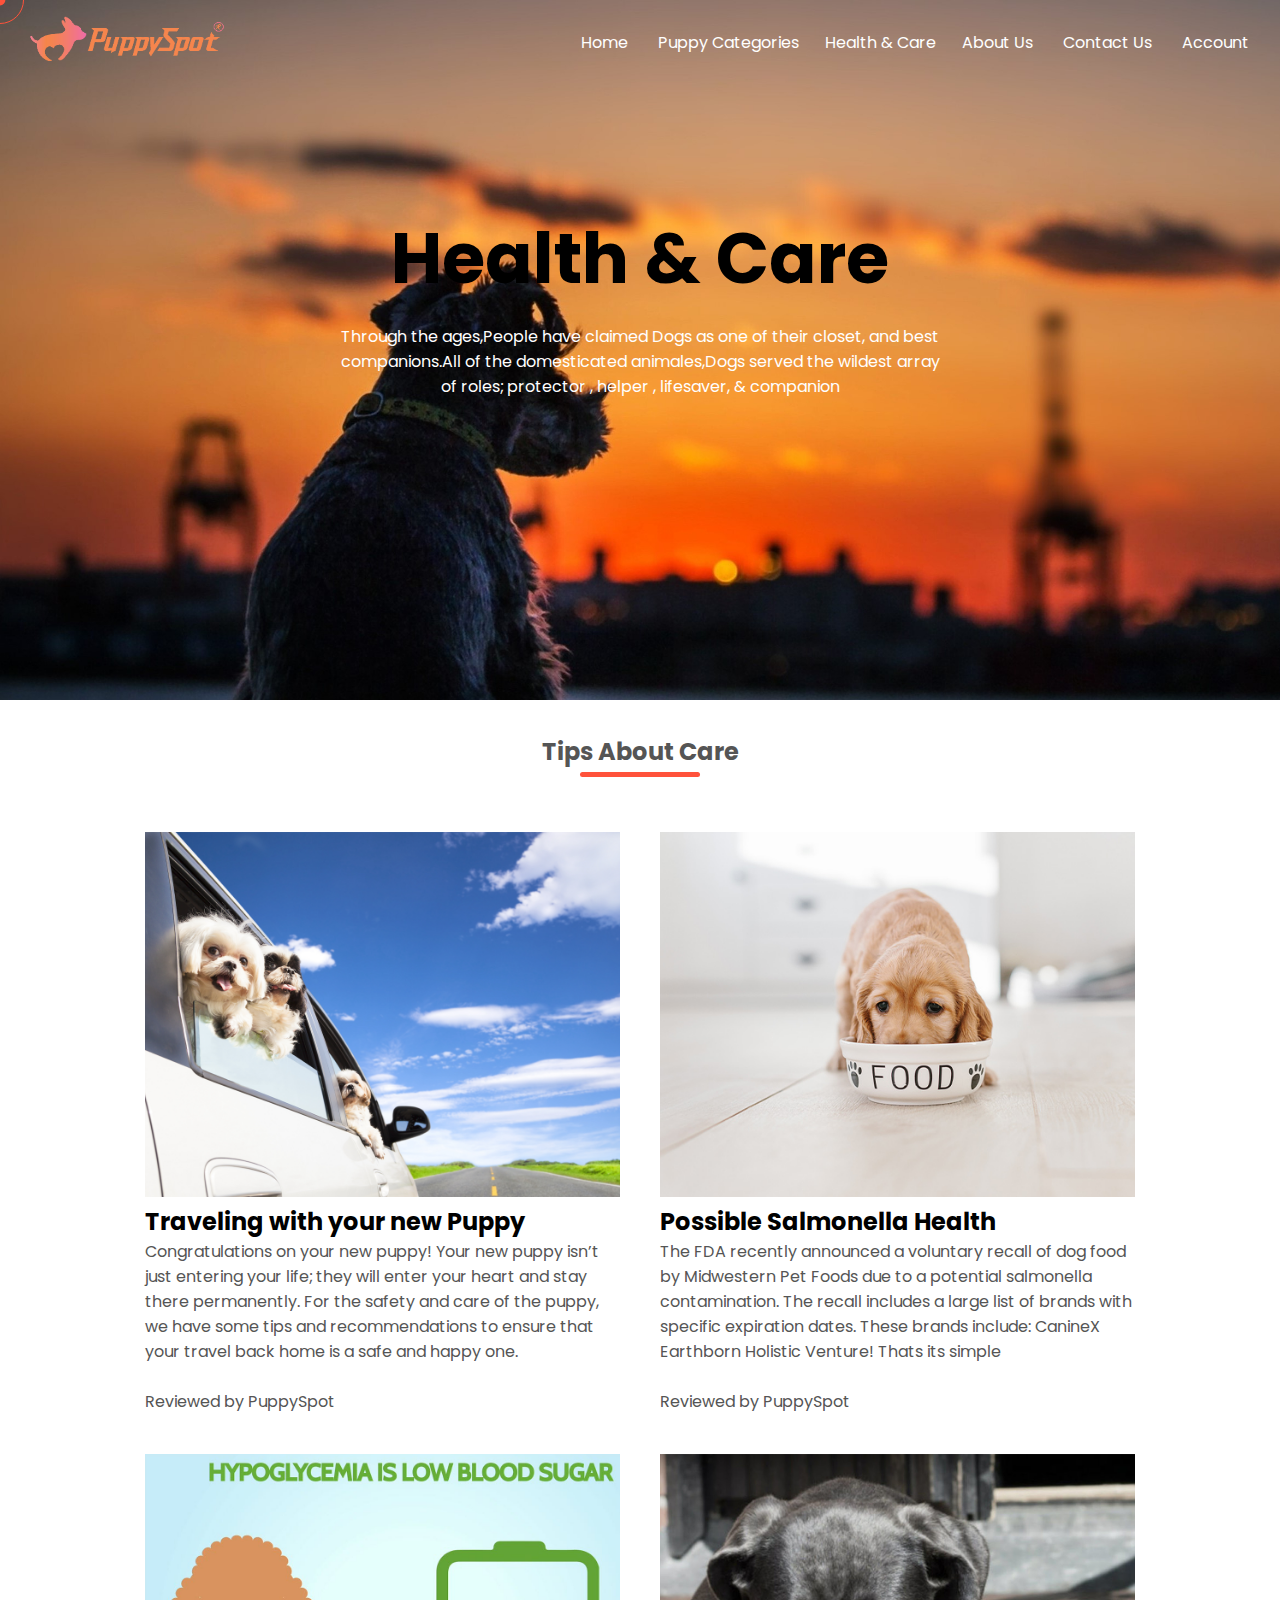
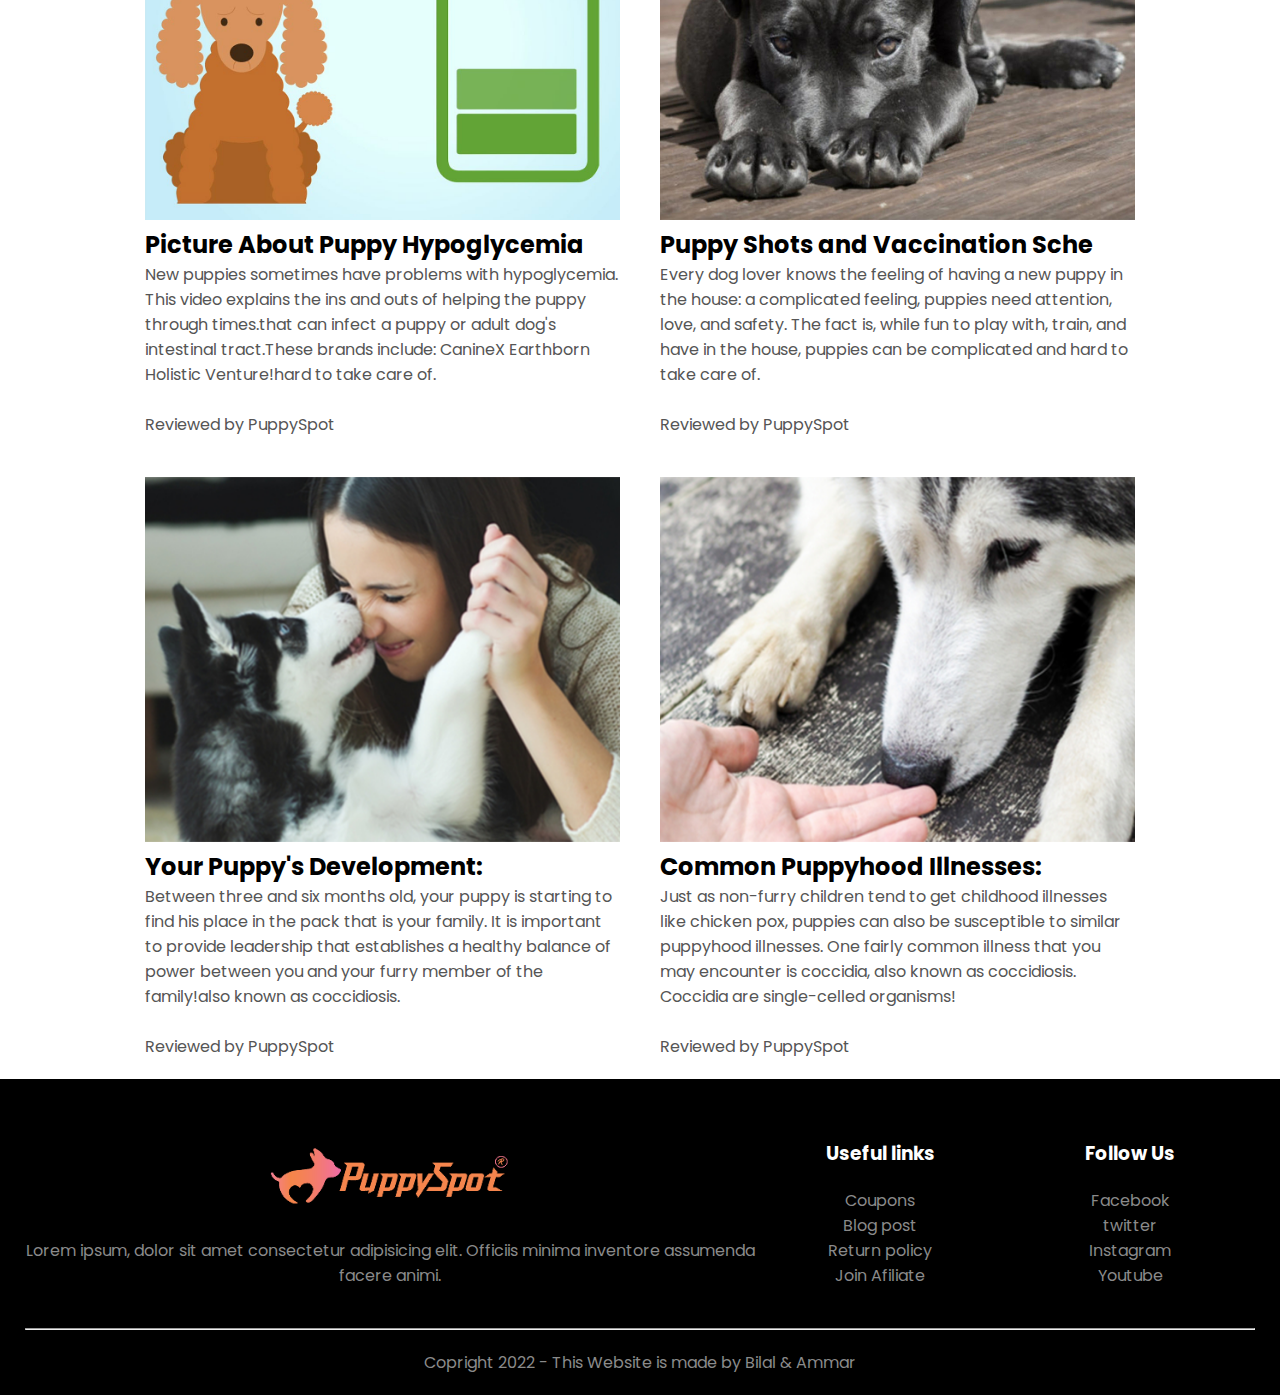
<file: care.html>
<!DOCTYPE html>
<html lang="en">
<head>
    <meta charset="UTF-8">
    <meta http-equiv="X-UA-Compatible" content="IE=edge">
    <meta name="viewport" content="width=device-width, initial-scale=1.0">
    <title>Health & Care | PuppySpot</title>
    <script src="AOS Master/dist/aos.js"></script>
    <link rel="stylesheet" href="AOS Master/dist/aos.css">
    <link rel="stylesheet" href="style.css">
    <link rel="preconnect" href="https://fonts.googleapis.com">
    <link rel="preconnect" href="https://fonts.gstatic.com" crossorigin>
    <script src="JQuary/jquary.js"></script>
    <link href="https://fonts.googleapis.com/css2?family=Poppins:wght@300;400;500;600;700&display=swap" rel="stylesheet">
    <link rel="stylesheet" href="https://cdnjs.cloudflare.com/ajax/libs/font-awesome/4.7.0/css/font-awesome.min.css">
</head>
<body>
   <!-- custom cursors  -->
   <div class="cursor-1"></div>
   <div class="cursor-2"></div>
   
    <!-- Navigation Bar Section -->

    <div class="header-2">
        <div class="container">    
            <div class="navbar">
                <div class="logo">
                    <a href="Index.html"><img src="Pictures/Web logo.png"></a>
                </div>
            
            <nav>
                <ul id="MenuItems">
                    <li><a class="Anchor" href="Index.html">Home</a></li>
                    <li><a class="Anchor" href="category.html">Puppy Categories</a>
                    <li><a class="Anchor" href="care.html">Health & Care</a>
                    <li><a class="Anchor" href="About.html">About Us</a></li>
                    <li><a class="Anchor" href="Contact.html">Contact Us</a></li>
                    <li><a class="Anchor" href="account.html">Account</a></li>
                </ul>
            </nav>
 
            <img src="Pictures/menu.png" id="3DotIcon" class="menu-icon" onclick="menuToggle()">
        </div>

        <div class="row forRow">
            <div class="col-2 col-2-1">
                <h1 class="forh1">Health & Care</h1>
                <p class="forpara">Through the ages,People have claimed Dogs as one of their closet, and best companions.All of the domesticated animales,Dogs served the wildest array of roles; protector , helper , lifesaver, & companion</p>
            </div>
        </div>
    </div>
</div>
   
 <!-- Health & Care Section -->
   
 <div class="small-container single-product">
    <div class="row">
        <h2 class="title-2">Tips About Care</h2>
    </div>
    <div class="row SProductPanel" id="CarePannel">
        
       
    </div>
</div>



   <!-- Footer Section -->
   
   <div class="footer">
       <div class="container">
           <div class="row">
               <div class="footer-col-2">
                  <a href="Index.html"><img src="Pictures/Logo white.png"></a>
                   <p>Lorem ipsum, dolor sit amet consectetur adipisicing elit. Officiis minima inventore assumenda facere animi.</p>
               </div>
               <div class="footer-col-3">
                <h3>Useful links</h3>
               <ul>
                   <li>Coupons</li>
                   <li>Blog post</li>
                   <li>Return policy</li>
                   <li>Join Afiliate</li>
               </ul>
            </div>
               <div class="footer-col-4">
                <h3>Follow Us</h3>
               <ul>
                   <li>Facebook</li>
                   <li>twitter</li>
                   <li>Instagram</li>
                   <li>Youtube</li>
               </ul>
            </div>
           </div>
           <hr>
             <p class="copyright">Copright 2022 - This Website is made by Bilal & Ammar</p>
       </div>
   </div>


  <script>
      var MenuItems = document.getElementById('MenuItems');
var MenuIcon =  document.getElementById('3DotIcon');

MenuItems.style.maxHeight = "0px";
MenuIcon.style.transform = "rotateZ(0deg)";

function menuToggle(){
    if( MenuItems.style.maxHeight == "0px" , MenuIcon.style.transform == "rotateZ(0deg)")
    {
      MenuIcon.style.transform = "rotateZ(90deg)";
      MenuItems.style.maxHeight = "270px"
    }
    else{
      MenuItems.style.maxHeight = "0px";
      MenuIcon.style.transform = "rotateZ(0deg)";
    }
    
};

      let CareArry = [
        {id:1 , name:"Traveling with your new Puppy" , img:"Puppy/1.png" , description:"Congratulations on your new puppy! Your new puppy isn’t just entering your life; they will enter your heart and stay there permanently. For the safety and care of the puppy, we have some tips and recommendations to ensure that your travel back home is a safe and happy one."},
        {id:2 , name:"Possible Salmonella Health" , img:"Puppy/2.png" , description:"The FDA recently announced a voluntary recall of dog food by Midwestern Pet Foods due to a potential salmonella contamination. The recall includes a large list of brands with specific expiration dates. These brands include: CanineX Earthborn Holistic Venture! Thats its simple"},
        {id:3 , name:"Picture About Puppy Hypoglycemia" , img:"Puppy/3.png" , description:"New puppies sometimes have problems with hypoglycemia. This video explains the ins and outs of helping the puppy through times.that can infect a puppy or adult dog's intestinal tract.These brands include: CanineX Earthborn Holistic Venture!hard to take care of."},
        {id:4 , name:"Puppy Shots and Vaccination Sche" , img:"Puppy/4.png" , description:"Every dog lover knows the feeling of having a new puppy in the house: a complicated feeling, puppies need attention, love, and safety. The fact is, while fun to play with, train, and have in the house, puppies can be complicated and hard to take care of."},
        {id:5 , name:"Your Puppy's Development:" , img:"Puppy/5.png" , description:"Between three and six months old, your puppy is starting to find his place in the pack that is your family. It is important to provide leadership that establishes a healthy balance of power between you and your furry member of the family!also known as coccidiosis."},
        {id:6 , name:"Common Puppyhood Illnesses:" , img:"Puppy/6.png" , description:"Just as non-furry children tend to get childhood illnesses like chicken pox, puppies can also be susceptible to similar puppyhood illnesses. One fairly common illness that you may encounter is coccidia, also known as coccidiosis. Coccidia are single-celled organisms! "},
      ];

      let carePanel ="";

      CareArry.forEach((item)=>{
        
          carePanel +=`
          <div class="col-2">
            <img src="${item.img}" key="${item.id}" id="productImg">
             <h2>${item.name}</h2>
             <p>${item.description}</p>
             <br>
             <a href="">Reviewed by PuppySpot</a>
        </div>
          `;

      });

      document.getElementById('CarePannel').innerHTML = carePanel;

      let cursor1 = document.querySelector('.cursor-1');
let cursor2 = document.querySelector('.cursor-2');

window.onmousemove = (e) =>{
    cursor1.style.top = e.pageY + 'px';
    cursor1.style.left = e.pageX + 'px';
    cursor2.style.top = e.pageY + 'px';
    cursor2.style.left = e.pageX + 'px';
}

document.querySelectorAll('a').forEach(links =>{

    links.onmouseenter = () =>{
        cursor1.classList.add('active');
        cursor2.classList.add('active');
    }

    links.onmouseleave = () =>{
        cursor1.classList.remove('active');
        cursor2.classList.remove('active');
    }

});
  </script>


<script>
    AOS.init();
</script>

   
</body>
</html>
</file>
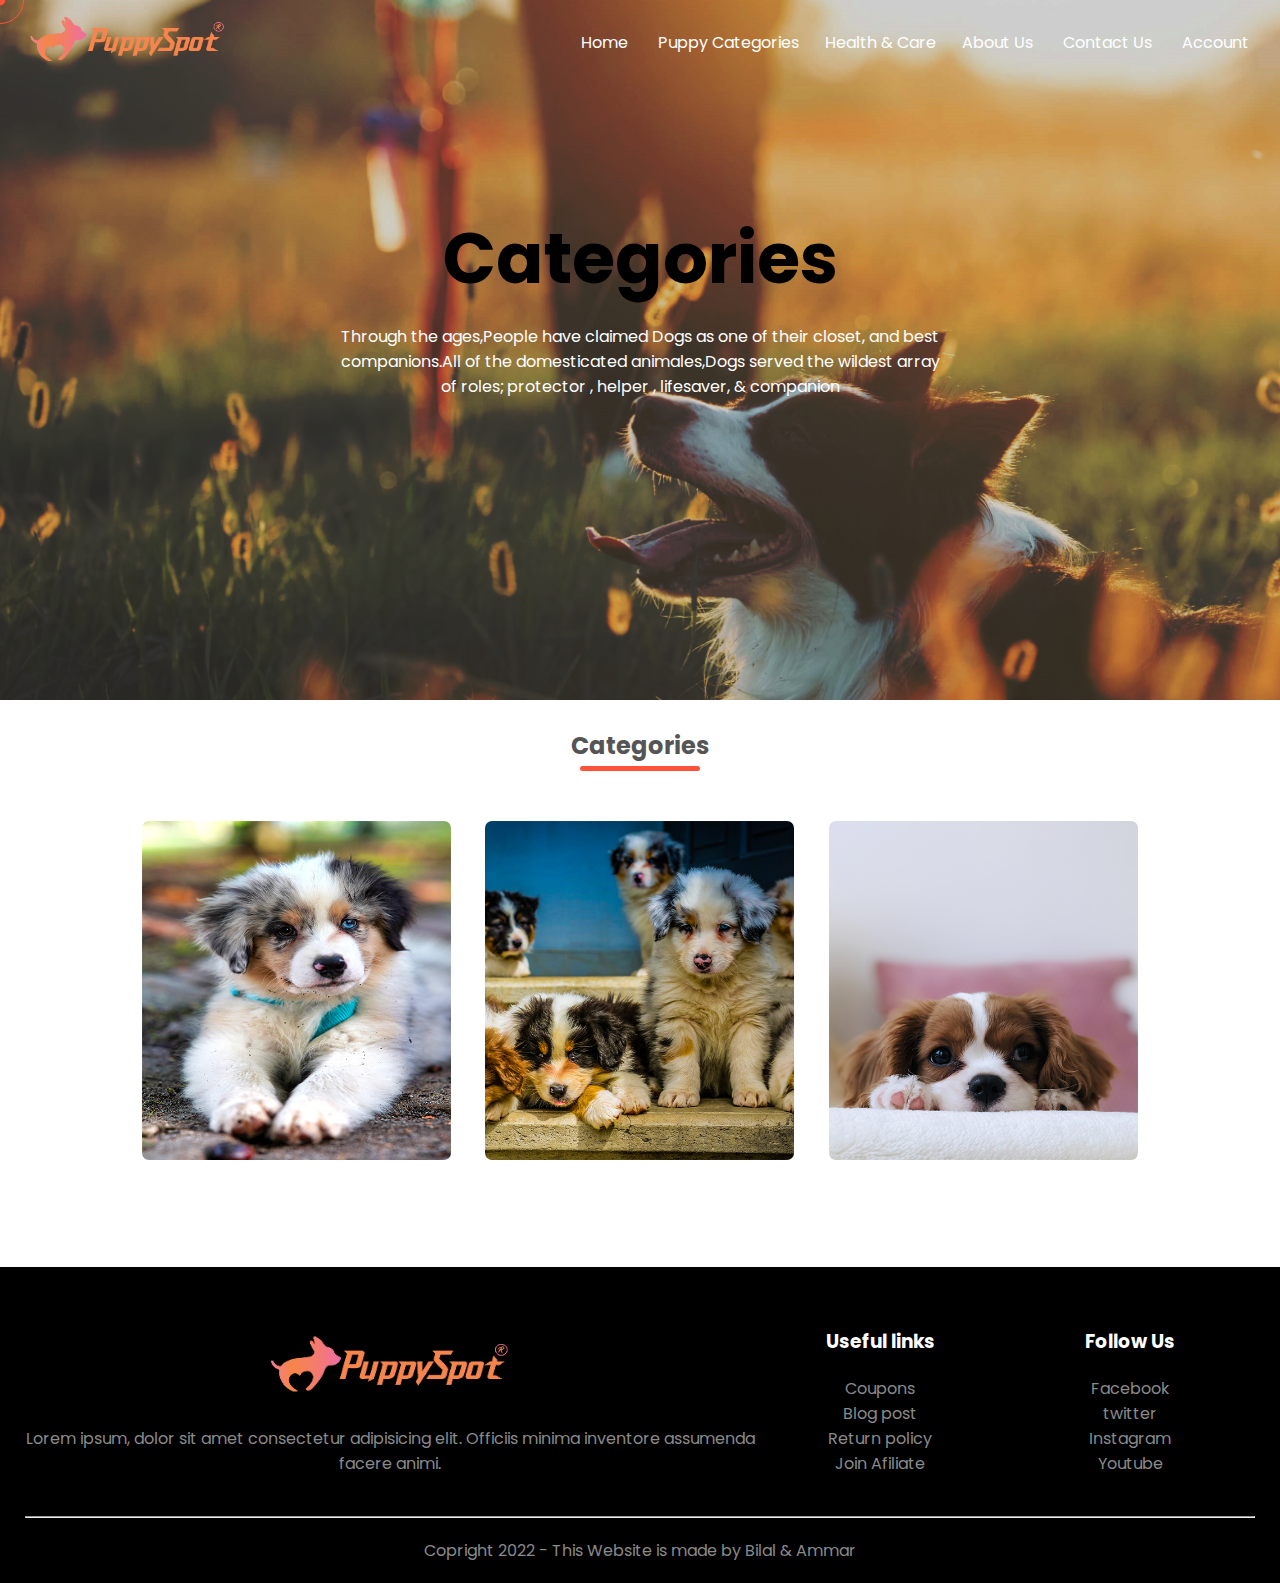
<file: category.html>
<!DOCTYPE html>
<html lang="en">
<head>
    <meta charset="UTF-8">
    <meta http-equiv="X-UA-Compatible" content="IE=edge">
    <meta name="viewport" content="width=device-width, initial-scale=1.0">
    <title>Categories | PuppySpot</title>
    <link rel="stylesheet" href="style.css">
    <link rel="preconnect" href="https://fonts.googleapis.com">
    <link rel="preconnect" href="https://fonts.gstatic.com" crossorigin>
    <script src="JQuary/jquary.js"></script>
    <link href="https://fonts.googleapis.com/css2?family=Poppins:wght@300;400;500;600;700&display=swap" rel="stylesheet">
    <link rel="stylesheet" href="https://cdnjs.cloudflare.com/ajax/libs/font-awesome/4.7.0/css/font-awesome.min.css">
</head>
<body>
   <!-- custom cursors  -->
   <div class="cursor-1"></div>
   <div class="cursor-2"></div>
   
    <!-- Navigation Bar Section -->

    <div class="header-3">
        <div class="container">    
            <div class="navbar">
                <div class="logo">
                    <a href="Index.html"><img src="Pictures/Web logo.png"></a>
                </div>
            
            <nav>
                <ul id="MenuItems">
                    <li><a class="Anchor" href="Index.html">Home</a></li>
                    <li><a class="Anchor" href="category.html">Puppy Categories</a>
                    <li><a class="Anchor" href="care.html">Health & Care</a>
                    <li><a class="Anchor" href="About.html">About Us</a></li>
                    <li><a class="Anchor" href="Contact.html">Contact Us</a></li>
                    <li><a class="Anchor" href="account.html">Account</a></li>
                </ul>
            </nav> 
            <img src="Pictures/menu.png" id="3DotIcon" class="menu-icon" onclick="menuToggle()">
        </div>

        <div class="row forRow">
            <div class="col-2 col-2-1">
                <h1 class="forh1">Categories</h1>
                <p class="forpara">Through the ages,People have claimed Dogs as one of their closet, and best companions.All of the domesticated animales,Dogs served the wildest array of roles; protector , helper , lifesaver, & companion</p>
            </div>
        </div>
    </div>
</div>

     <!-- featured Categories Section -->
    
    <div class="categories">
        <div class="small-container"> 
            <h2 class="title-1">Categories</h2>  
            <div class="row">
                <div class="col-3 Overlay__Box">
                    <img class="Puppy__overlay" src="Puppy/single-1.png" >
                       <div class="image__overlay">
                           <div class="image__title"><a href="products.html">Goldendoodle</a></div>
                           <span class="image__description">Find a Puppy</span>
                       </div>
                </div>
                <div class="col-3 Overlay__Box">
                    <img class="Puppy__overlay" src="Puppy/single-2.png" >
                       <div class="image__overlay">
                           <div class="image__title"><a href="Products_2.html">German</a></div>
                           <span class="image__description">Find a Puppy</span>
                       </div>
                </div>
                <div class="col-3 Overlay__Box">
                    <img class="Puppy__overlay" src="Puppy/single-3.png" >
                       <div class="image__overlay">
                           <div class="image__title"><a href="product_3.html">Pembroke</a></div>
                           <span class="image__description">Find a Puppy</span>
                       </div>
                </div>
               
            </div>
        </div>
    </div>

 
   <!-- Footer Section -->
   
   <div class="footer">
    <div class="container">
        <div class="row">
            <div class="footer-col-2">
             <a href="Index.html"><img src="Pictures/Logo white.png"></a>
                <p>Lorem ipsum, dolor sit amet consectetur adipisicing elit. Officiis minima inventore assumenda facere animi.</p>
            </div>
            <div class="footer-col-3">
             <h3>Useful links</h3>
            <ul>
                <li>Coupons</li>
                <li>Blog post</li>
                <li>Return policy</li>
                <li>Join Afiliate</li>
            </ul>
         </div>
            <div class="footer-col-4">
             <h3>Follow Us</h3>
            <ul>
                <li>Facebook</li>
                <li>twitter</li>
                <li>Instagram</li>
                <li>Youtube</li>
            </ul>
         </div>
        </div>
        <hr>
          <p class="copyright">Copright 2022 - This Website is made by Bilal & Ammar</p>
    </div>
   </div>

   <script>
  var MenuItems = document.getElementById('MenuItems');
var MenuIcon =  document.getElementById('3DotIcon');

MenuItems.style.maxHeight = "0px";
MenuIcon.style.transform = "rotateZ(0deg)";

function menuToggle(){
    if( MenuItems.style.maxHeight == "0px" , MenuIcon.style.transform == "rotateZ(0deg)")
    {
      MenuIcon.style.transform = "rotateZ(90deg)";
      MenuItems.style.maxHeight = "270px"
    }
    else{
      MenuItems.style.maxHeight = "0px";
      MenuIcon.style.transform = "rotateZ(0deg)";
    }
    
};

let cursor1 = document.querySelector('.cursor-1');
let cursor2 = document.querySelector('.cursor-2');

window.onmousemove = (e) =>{
    cursor1.style.top = e.pageY + 'px';
    cursor1.style.left = e.pageX + 'px';
    cursor2.style.top = e.pageY + 'px';
    cursor2.style.left = e.pageX + 'px';
}

document.querySelectorAll('a').forEach(links =>{

    links.onmouseenter = () =>{
        cursor1.classList.add('active');
        cursor2.classList.add('active');
    }

    links.onmouseleave = () =>{
        cursor1.classList.remove('active');
        cursor2.classList.remove('active');
    }

});
   </script>
   
</body>
</html>
</file>
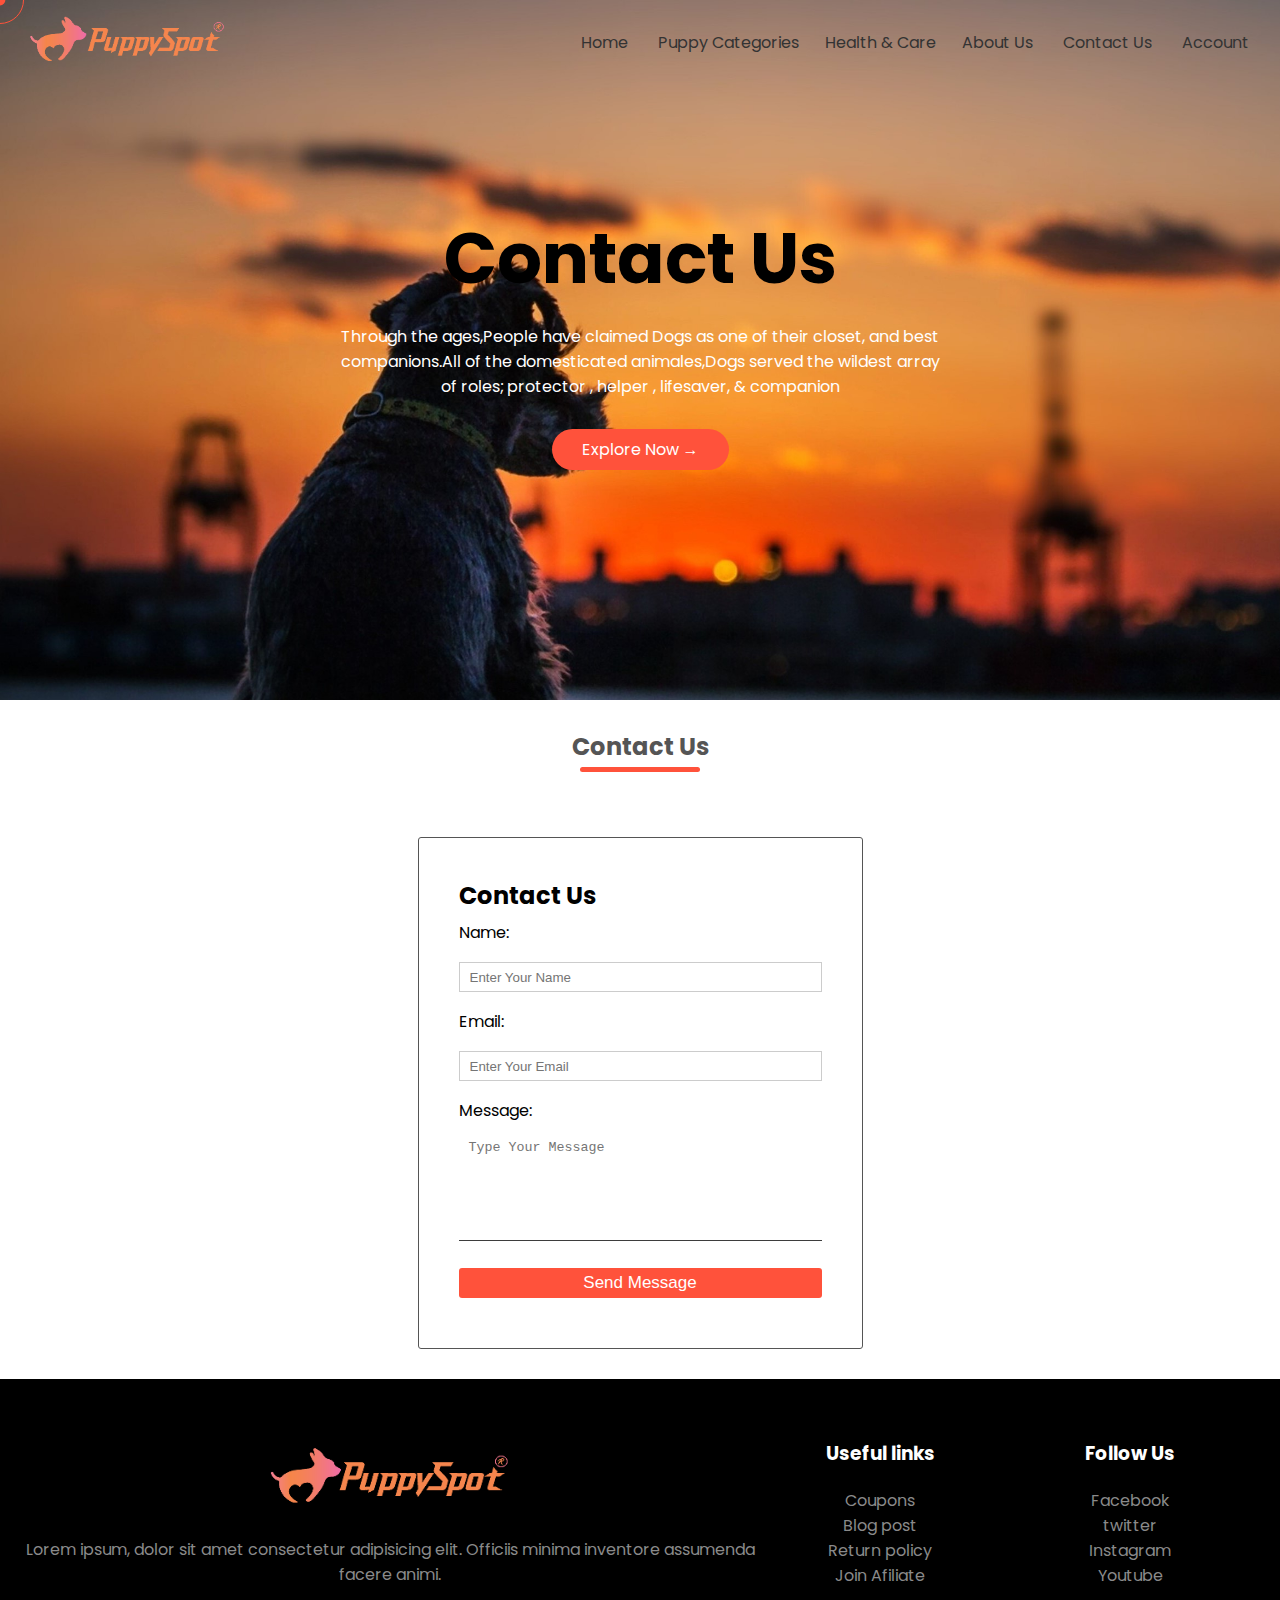
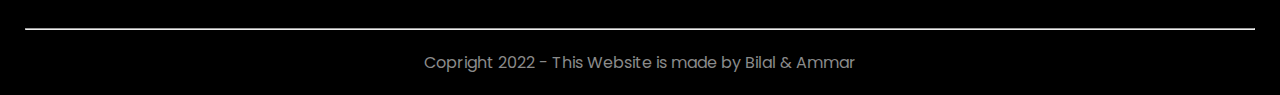
<file: Contact.html>
<!DOCTYPE html>
<html lang="en">

<head>
    <meta charset="UTF-8">
    <meta http-equiv="X-UA-Compatible" content="IE=edge">
    <meta name="viewport" content="width=device-width, initial-scale=1.0">
    <title>Contact Us | PuppySpot</title>
    <script src="AOS Master/dist/aos.js"></script>
    <link rel="stylesheet" href="AOS Master/dist/aos.css">
    <link rel="stylesheet" href="style.css">
    <link rel="preconnect" href="https://fonts.googleapis.com">
    <link rel="preconnect" href="https://fonts.gstatic.com" crossorigin>
    <script src="JQuary/jquary.js"></script>
    <link href="https://fonts.googleapis.com/css2?family=Poppins:wght@300;400;500;600;700&display=swap"
        rel="stylesheet">
    <link rel="stylesheet" href="https://cdnjs.cloudflare.com/ajax/libs/font-awesome/4.7.0/css/font-awesome.min.css">
</head>

<body>
    <!-- custom cursors  -->
    <div class="cursor-1"></div>
    <div class="cursor-2"></div>

    <!-- Navigation Bar Section -->

    <div class="header-2">
        <div class="container">
            <div class="navbar">
                <div class="logo">
                    <a href="index.html"><img src="Pictures/Web logo.png"></a>
                </div>

                <nav>
                    <ul id="MenuItems">
                        <li><a class="Anchor anc-3" href="Index.html">Home</a></li>
                        <li><a class="Anchor anc-3" href="category.html">Puppy Categories</a>
                        <li><a class="Anchor anc-3" href="care.html">Health & Care</a>
                        <li><a class="Anchor anc-3" href="About.html">About Us</a></li>
                        <li><a class="Anchor anc-3" href="Contact.html">Contact Us</a></li>
                        <li><a class="Anchor anc-3" href="account.html">Account</a></li>
                    </ul>
                </nav>

                <img src="Pictures/menu.png" id="3DotIcon" class="menu-icon" onclick="menuToggle()">
            </div>

            <div class="row forRow">
                <div class="col-2 col-2-1">
                    <h1 class="forh1">Contact Us</h1>
                    <p class="forpara">Through the ages,People have claimed Dogs as one of their closet, and best
                        companions.All of the domesticated animales,Dogs served the wildest array of roles; protector ,
                        helper , lifesaver, & companion</p>
                    <a href="" class="btn forbtn">Explore Now &#8594;</a>
                </div>
            </div>
        </div>
    </div>

    <!-- Contact Section -->
    <div class="small-container">
        <div class="row row-2">
            <h2 class="title-2">Contact Us</h2>
        </div>
    </div>


    <div class="container formbox">

        <div class="row">
            <div class="col-2">
                <div id="overlay">
                    <form onsubmit="event.preventDefault()" class="contactform">
                        <h2>Contact Us</h2>
                        <label for="Name">Name:</label>
                        <input type="text" id="name" placeholder="Enter Your Name">
                        <small class="error"></small>

                        <label for="Email">Email:</label>
                        <input type="text" id="email" placeholder="Enter Your Email">
                        <small class="error"></small>

                        <label for="Message">Message:</label>
                        <textarea id="Message" placeholder="Type Your Message" rows="6"></textarea>
                        <small class="error"></small>

                        <div class="Center">
                            <input onclick="validateform()" type="Submit" value="Send Message">
                            <p id="success"></p>
                        </div>
                    </form>
                </div>
            </div>

        </div>
    </div>

    <!-- Footer section -->

    <div class="footer">
        <div class="container ">
            <div class="row">
                <div class="footer-col-2">
                    <a href="index.html"><img src="Pictures/Logo white.png"></a>
                    <p>Lorem ipsum, dolor sit amet consectetur adipisicing elit. Officiis minima inventore assumenda
                        facere animi.</p>
                </div>
                <div class="footer-col-3">
                    <h3>Useful links</h3>
                    <ul>
                        <li>Coupons</li>
                        <li>Blog post</li>
                        <li>Return policy</li>
                        <li>Join Afiliate</li>
                    </ul>
                </div>
                <div class="footer-col-4">
                    <h3>Follow Us</h3>
                    <ul>
                        <li>Facebook</li>
                        <li>twitter</li>
                        <li>Instagram</li>
                        <li>Youtube</li>
                    </ul>
                </div>
            </div>
            <hr>
            <p class="copyright">Copright 2022 - This Website is made by Bilal & Ammar</p>
        </div>
    </div>

    <script>

        //  getdata
        let nameInput = document.querySelector('#name');
        let email = document.querySelector('#email');
        let message = document.querySelector('#Message');
        let success = document.querySelector('#success')
        let errornodes = document.querySelectorAll('.error');
        // validate data

        clearMessage();

        function validateform() {
            if (nameInput.value.length < 1) {
                errornodes[0].innertext = "Name can not ba blank";
                nameInput.classList.add('error-border')
            }
        }
        // clear error success message
        function clearMessage() {
            for (let i = 0; i < errornodes.length; i++) {
                errornodes[i].innertext = "";
            }
            nameInput.classlist.remove("error-border");
        }

    </script>

    <script>
        AOS.init();
    </script>

    <script>
        var MenuItems = document.getElementById('MenuItems');
        var MenuIcon = document.getElementById('3DotIcon');

        MenuItems.style.maxHeight = "0px";
        MenuIcon.style.transform = "rotateZ(0deg)";

        function menuToggle() {
            if (MenuItems.style.maxHeight == "0px", MenuIcon.style.transform == "rotateZ(0deg)") {
                MenuIcon.style.transform = "rotateZ(90deg)";
                MenuItems.style.maxHeight = "270px"
            }
            else {
                MenuItems.style.maxHeight = "0px";
                MenuIcon.style.transform = "rotateZ(0deg)";
            }

        };
        let cursor1 = document.querySelector('.cursor-1');
        let cursor2 = document.querySelector('.cursor-2');

        window.onmousemove = (e) => {
            cursor1.style.top = e.pageY + 'px';
            cursor1.style.left = e.pageX + 'px';
            cursor2.style.top = e.pageY + 'px';
            cursor2.style.left = e.pageX + 'px';
        }

        document.querySelectorAll('a').forEach(links => {

            links.onmouseenter = () => {
                cursor1.classList.add('active');
                cursor2.classList.add('active');
            }

            links.onmouseleave = () => {
                cursor1.classList.remove('active');
                cursor2.classList.remove('active');
            }

        });
    </script>

</body>

</html>
</file>
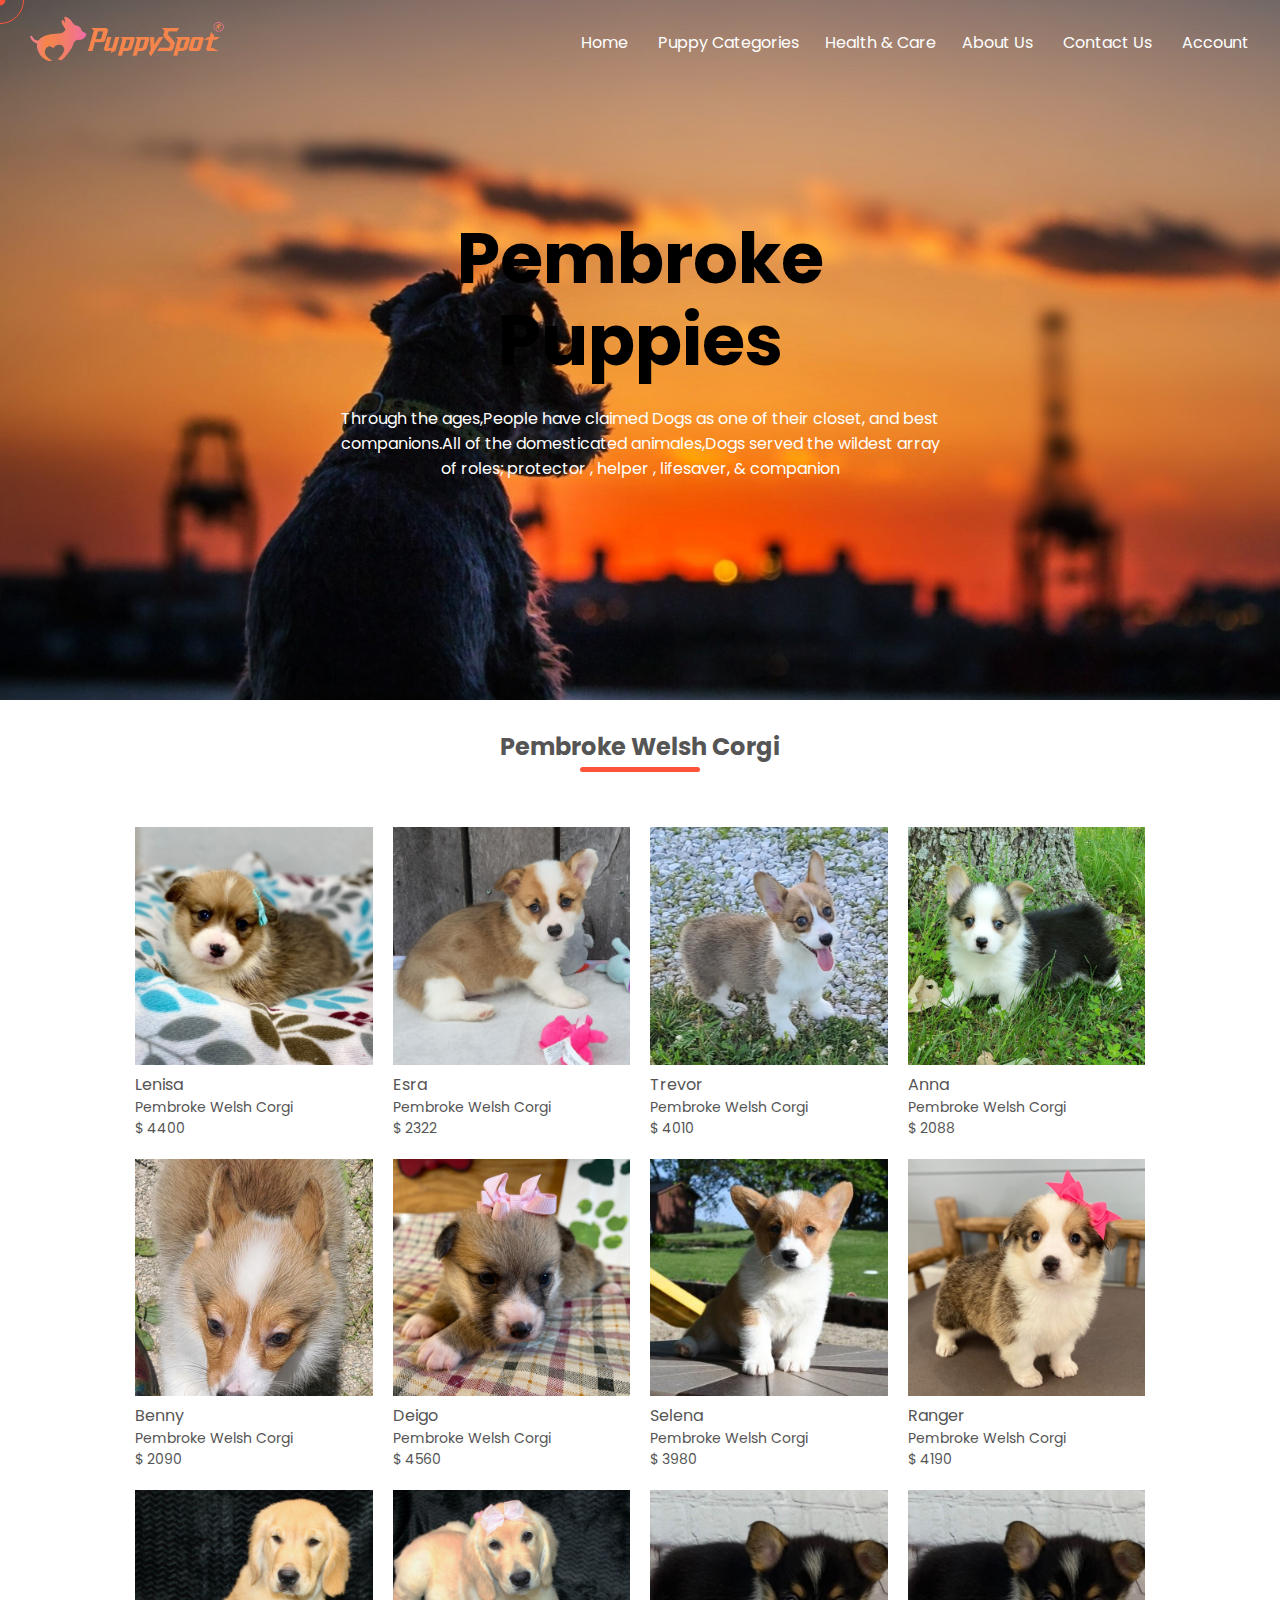
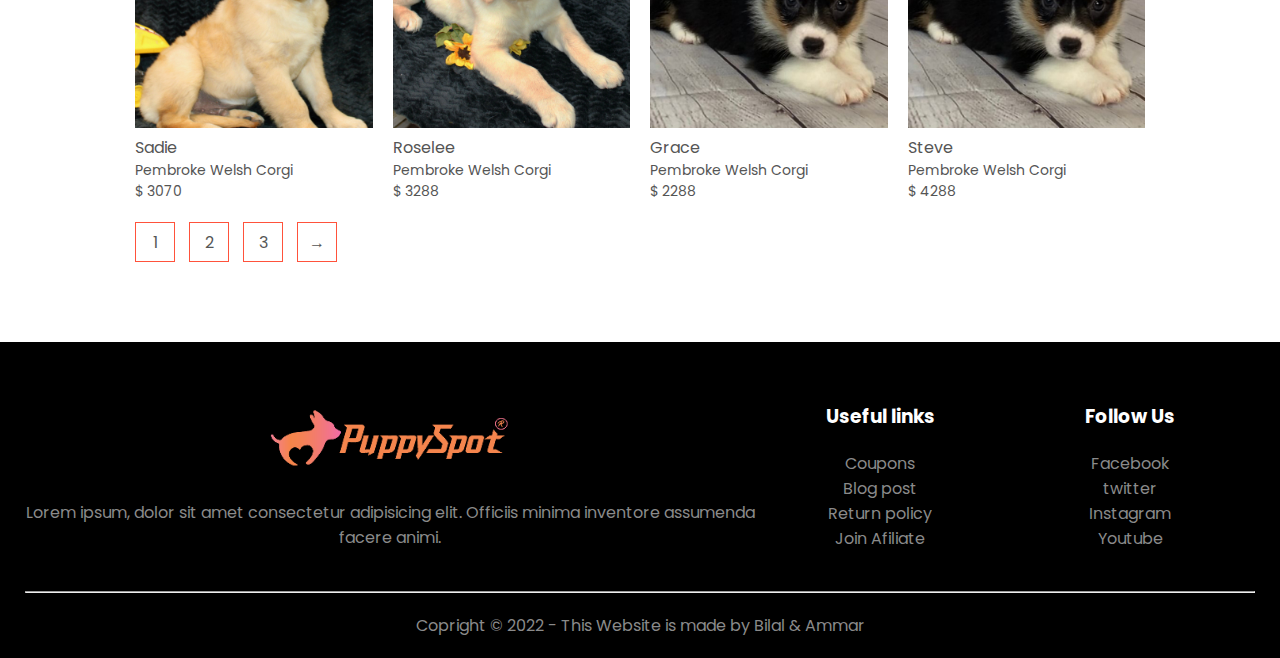
<file: product_3.html>
<!DOCTYPE html>
<html lang="en">
<head>
    <meta charset="UTF-8">
    <meta http-equiv="X-UA-Compatible" content="IE=edge">
    <meta name="viewport" content="width=device-width, initial-scale=1.0">
    <title>Pembroke Welsh Corgi | PuppySpot</title>
    <script src="AOS Master/dist/aos.js"></script>
    <link rel="stylesheet" href="AOS Master/dist/aos.css">
    <link rel="stylesheet" href="style.css">
    <link rel="preconnect" href="https://fonts.googleapis.com">
    <link rel="preconnect" href="https://fonts.gstatic.com" crossorigin>
    <script src="JQuary/jquary.js"></script>
    <link href="https://fonts.googleapis.com/css2?family=Poppins:wght@300;400;500;600;700&display=swap" rel="stylesheet">
    <link rel="stylesheet" href="https://cdnjs.cloudflare.com/ajax/libs/font-awesome/4.7.0/css/font-awesome.min.css">
</head>
<body>
   <!-- custom cursors  -->
   <div class="cursor-1"></div>
   <div class="cursor-2"></div>

    <!-- Navigation Bar Section -->
  
    <div class="header-2">
        <div class="container">    
            <div class="navbar">
                <div class="logo">
                    <a href="Index.html"><img src="Pictures/Web logo.png"></a>
                </div>
            
            <nav>
              <ul id="MenuItems">
                <li><a class="Anchor" href="Index.html">Home</a></li>
                <li><a class="Anchor" href="category.html">Puppy Categories</a>
                <li><a class="Anchor" href="care.html">Health & Care</a>
                <li><a class="Anchor" href="About.html">About Us</a></li>
                <li><a class="Anchor" href="Contact.html">Contact Us</a></li>
                <li><a class="Anchor" href="account.html">Account</a></li>
            </ul>
            </nav>
            
            <img src="Pictures/menu.png" id="3DotIcon" class="menu-icon" onclick="menuToggle()">
        </div>
        <div class="row forRow">
            <div class="col-2 col-2-1">
                <h1 class="forh1">Pembroke Puppies</h1>
                <p class="forpara">Through the ages,People have claimed Dogs as one of their closet, and best companions.All of the domesticated animales,Dogs served the wildest array of roles; protector , helper , lifesaver, & companion</p>
            </div>
        </div>
    </div>
</div>


    <div class="small-container">   
          
        <div class="row row-2">
            <h2 class="title-2">Pembroke Welsh Corgi</h2>
        </div>
        
        <div class="row" id="productspanel_1">
            
       </div>

        <div class="page-btn">
            <span><a href="products.html">1</a></span>
            <span><a href="Products_2.html">2</a></span>
            <span><a href="Products_3.html">3</a></span>
            <span><a href="Products_2.html"> &#8594;</a></span>
        </div>

    </div>




   <!-- Footer Section -->
   
   <div class="footer">
       <div class="container">
           <div class="row">
               <div class="footer-col-2">
                <a href="Index.html"><img src="Pictures/Logo white.png"></a>
                   <p>Lorem ipsum, dolor sit amet consectetur adipisicing elit. Officiis minima inventore assumenda facere animi.</p>
               </div>
               <div class="footer-col-3">
                <h3>Useful links</h3>
               <ul>
                   <li>Coupons</li>
                   <li>Blog post</li>
                   <li>Return policy</li>
                   <li>Join Afiliate</li>
               </ul>
            </div>
               <div class="footer-col-4">
                <h3>Follow Us</h3>
               <ul>
                   <li>Facebook</li>
                   <li>twitter</li>
                   <li>Instagram</li>
                   <li>Youtube</li>
               </ul>
            </div>
           </div>
           <hr>
             <p class="copyright">Copright &copy; 2022 - This Website is made by Bilal & Ammar</p>
       </div>
   </div>
 
  <script>
    AOS.init();
  </script>
     
     <script src="Pembroke.js"></script>  
</body>
</html>
</file>
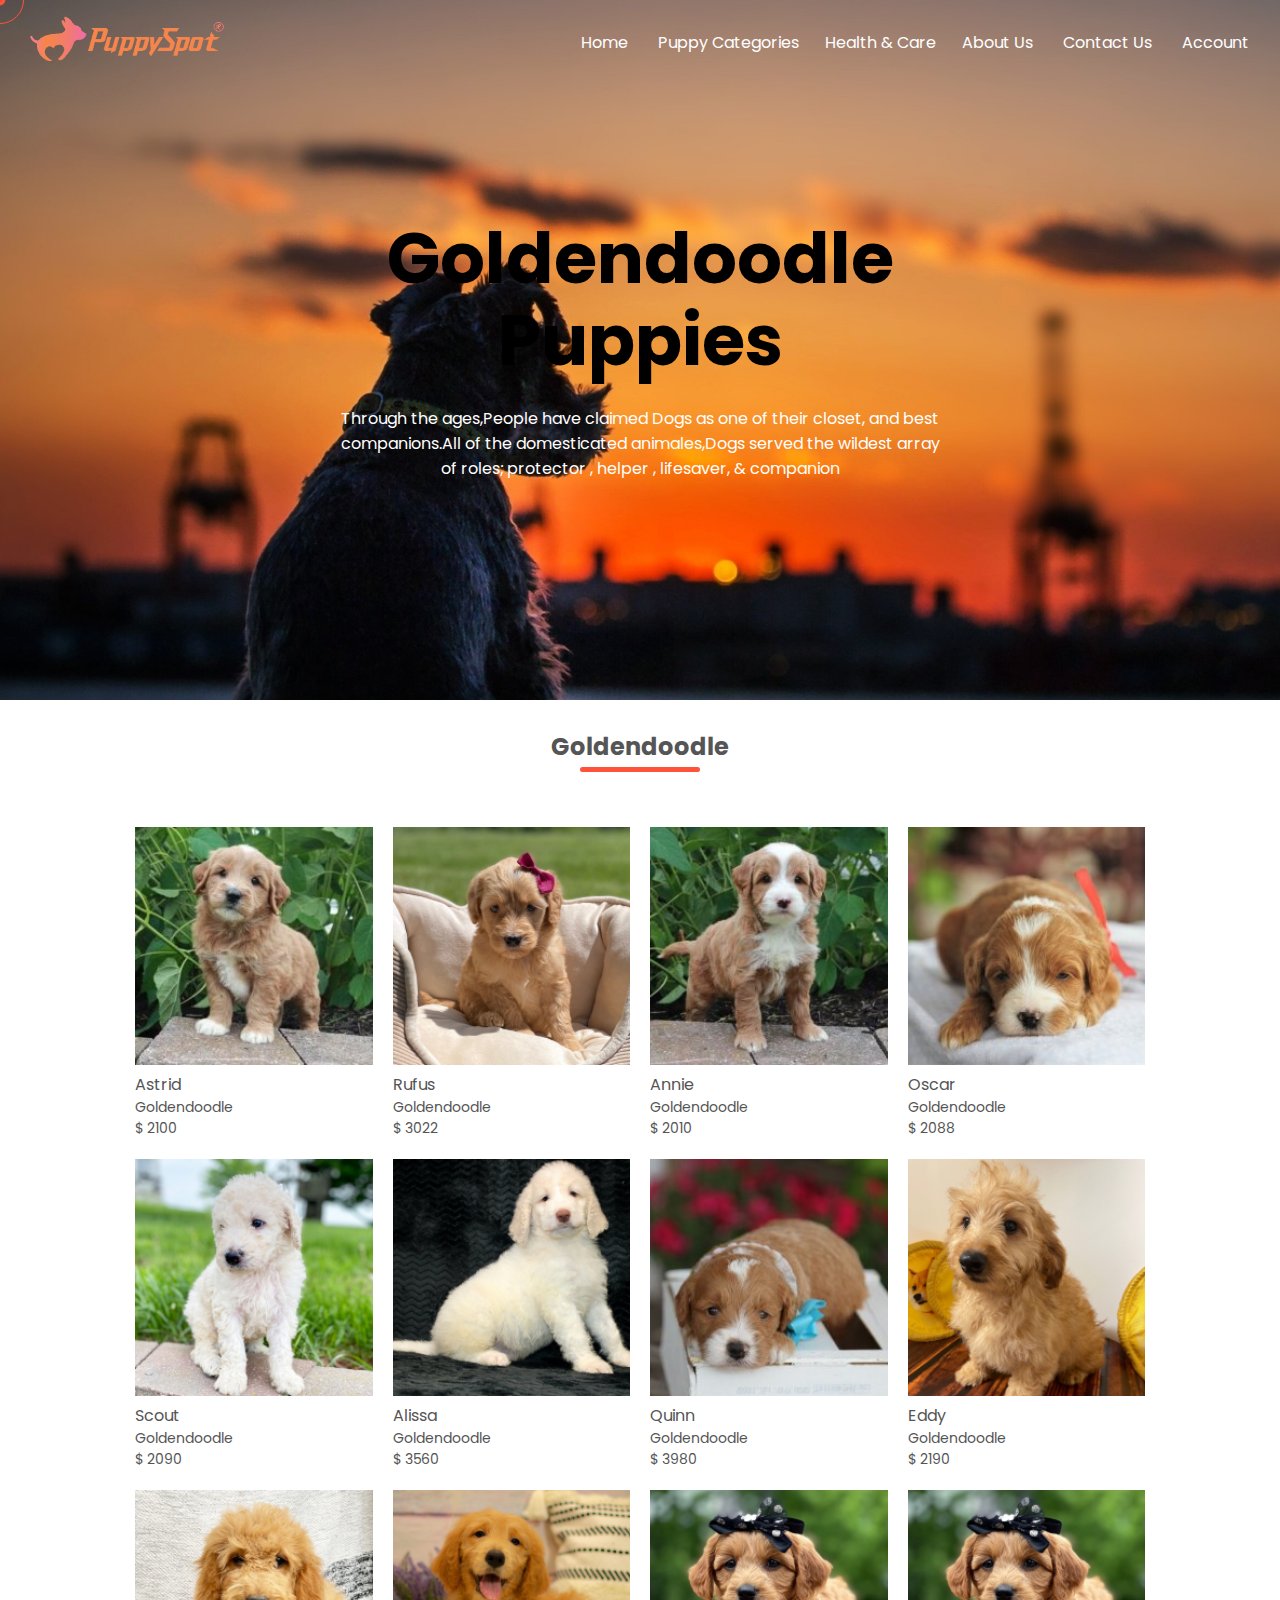
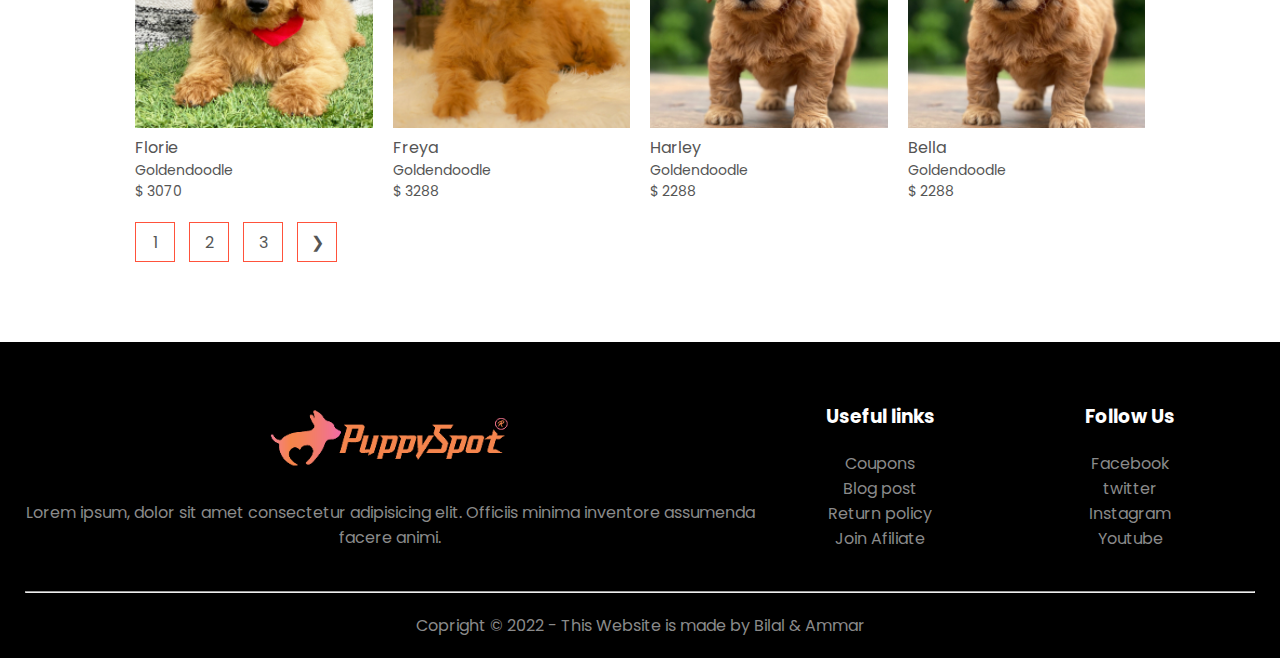
<file: products.html>
<!DOCTYPE html>
<html lang="en">

<head>
    <meta charset="UTF-8">
    <meta http-equiv="X-UA-Compatible" content="IE=edge">
    <meta name="viewport" content="width=device-width, initial-scale=1.0">
    <title>Goldendoodle | PuppySpot</title>
    <script src="AOS Master/dist/aos.js"></script>
    <link rel="stylesheet" href="AOS Master/dist/aos.css">
    <link rel="stylesheet" href="style.css">
    <link rel="preconnect" href="https://fonts.googleapis.com">
    <link rel="preconnect" href="https://fonts.gstatic.com" crossorigin>
    <script src="JQuary/jquary.js"></script>
    <link href="https://fonts.googleapis.com/css2?family=Poppins:wght@300;400;500;600;700&display=swap"
        rel="stylesheet">
    <link rel="stylesheet" href="https://cdnjs.cloudflare.com/ajax/libs/font-awesome/4.7.0/css/font-awesome.min.css">
</head>

<body>

    <!-- custom cursors  -->
    <div class="cursor-1"></div>
    <div class="cursor-2"></div>
    <!-- Navigation Bar Section -->

    <div class="header-2">
        <div class="container">
            <div class="navbar">
                <div class="logo">
                    <a href="Index.html"><img src="Pictures/Web logo.png"></a>
                </div>

                <nav>
                    <ul id="MenuItems">
                        <li><a class="Anchor" href="Index.html">Home</a></li>
                        <li><a class="Anchor" href="category.html">Puppy Categories</a>
                        <li><a class="Anchor" href="care.html">Health & Care</a>
                        <li><a class="Anchor" href="About.html">About Us</a></li>
                        <li><a class="Anchor" href="Contact.html">Contact Us</a></li>
                        <li><a class="Anchor" href="account.html">Account</a></li>
                    </ul>
                </nav>
                <img src="Pictures/menu.png" id="3DotIcon" class="menu-icon" onclick="menuToggle()">
            </div>
            <div class="row forRow">
                <div class="col-2 col-2-1">
                    <h1 class="forh1">Goldendoodle Puppies</h1>
                    <p class="forpara">Through the ages,People have claimed Dogs as one of their closet, and best
                        companions.All of the domesticated animales,Dogs served the wildest array of roles; protector ,
                        helper , lifesaver, & companion</p>
                </div>
            </div>
        </div>
    </div>


    <div class="small-container">

        <div class="row row-2">
            <h2 class="title-2">Goldendoodle</h2>
        </div>

        <div class="row" id="productspanel_1">

        </div>

        <div class="page-btn">
            <span><a href="Products_2.html">1</a></span>
            <span><a href="product_3.html">2</a></span>
            <span><a href="products.html">3</a></span>
            <span><a href="product_3.html"> &#10095;</a></span>
        </div>

    </div>


    <!-- Footer Section -->

    <div class="footer">
        <div class="container">
            <div class="row">
                <div class="footer-col-2">
                    <a href="Index.html"><img src="Pictures/Logo white.png"></a>
                    <p>Lorem ipsum, dolor sit amet consectetur adipisicing elit. Officiis minima inventore assumenda
                        facere animi.</p>
                </div>
                <div class="footer-col-3">
                    <h3>Useful links</h3>
                    <ul>
                        <li>Coupons</li>
                        <li>Blog post</li>
                        <li>Return policy</li>
                        <li>Join Afiliate</li>
                    </ul>
                </div>
                <div class="footer-col-4">
                    <h3>Follow Us</h3>
                    <ul>
                        <li>Facebook</li>
                        <li>twitter</li>
                        <li>Instagram</li>
                        <li>Youtube</li>
                    </ul>
                </div>
            </div>
            <hr>
            <p class="copyright">Copright &copy; 2022 - This Website is made by Bilal & Ammar</p>
        </div>
    </div>

    <script>
        AOS.init();
    </script>

    <script src="Golden.js"></script>
</body>

</html>
</file>
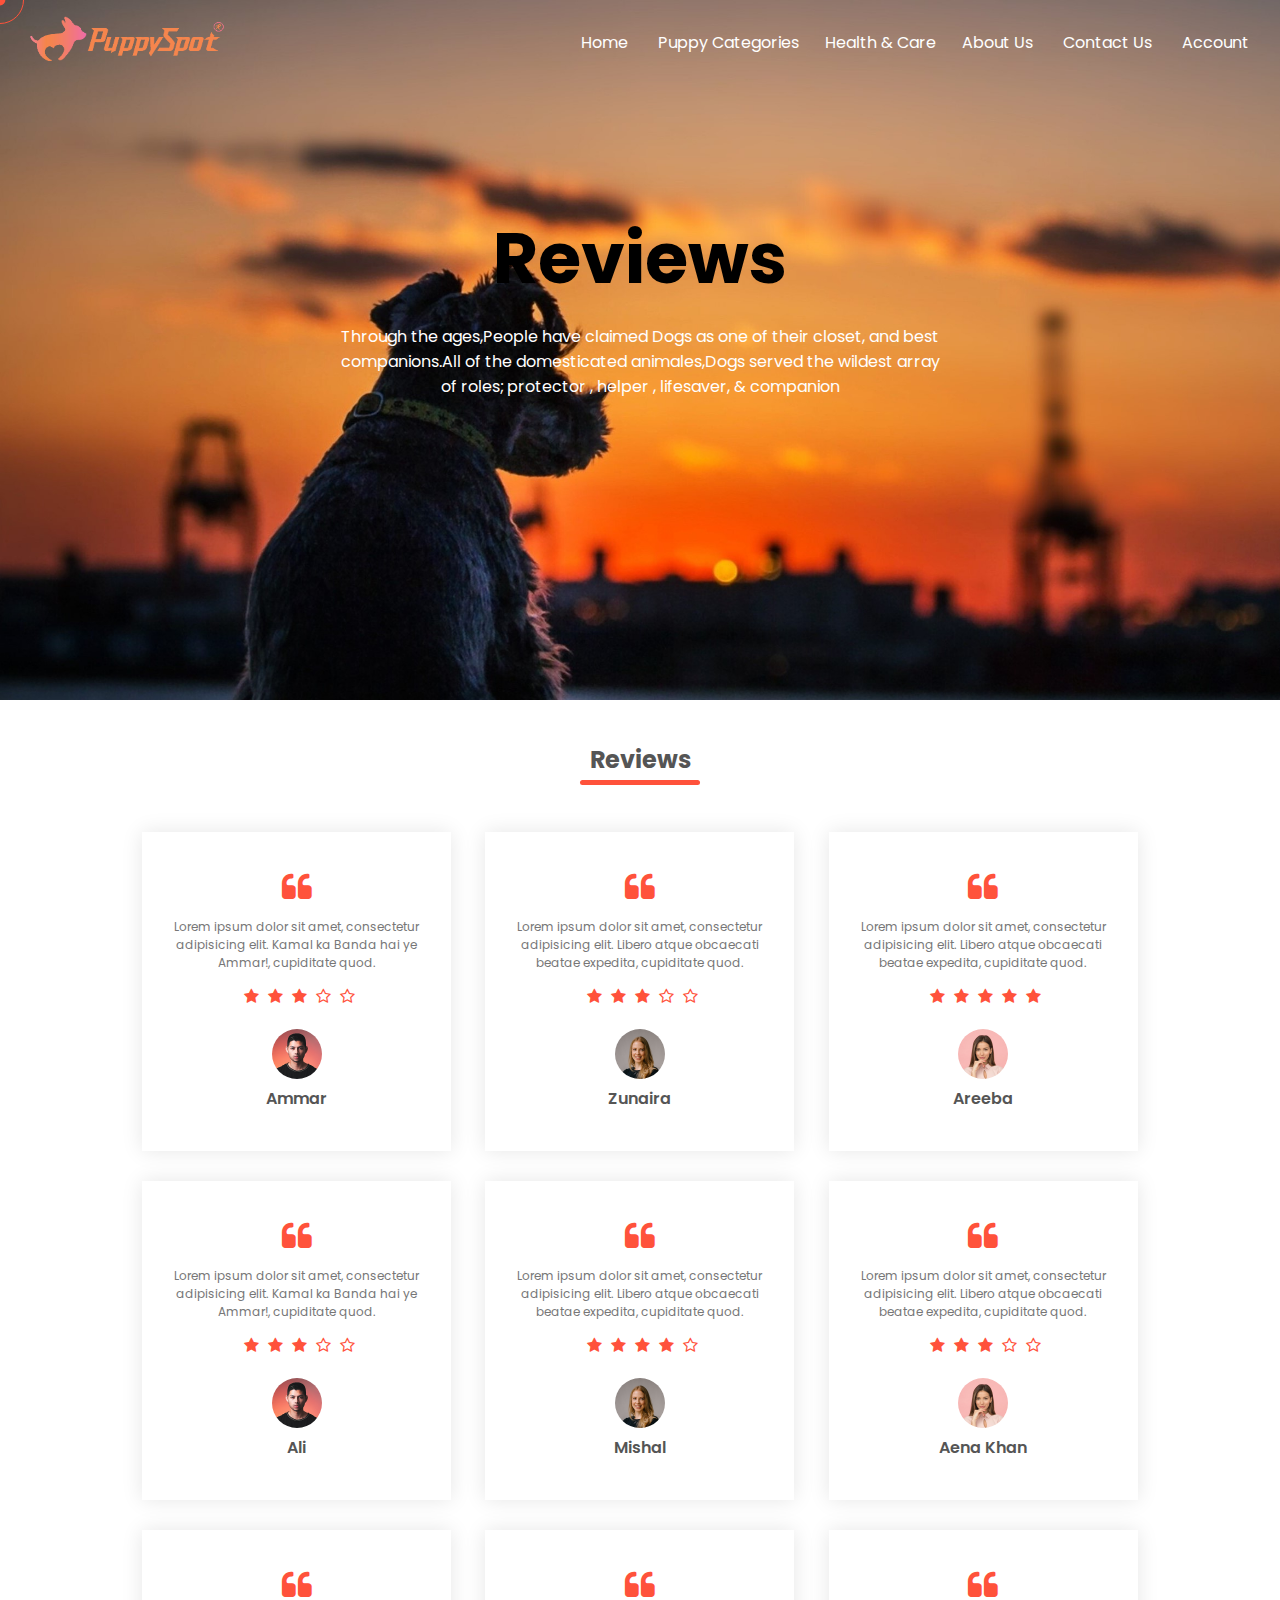
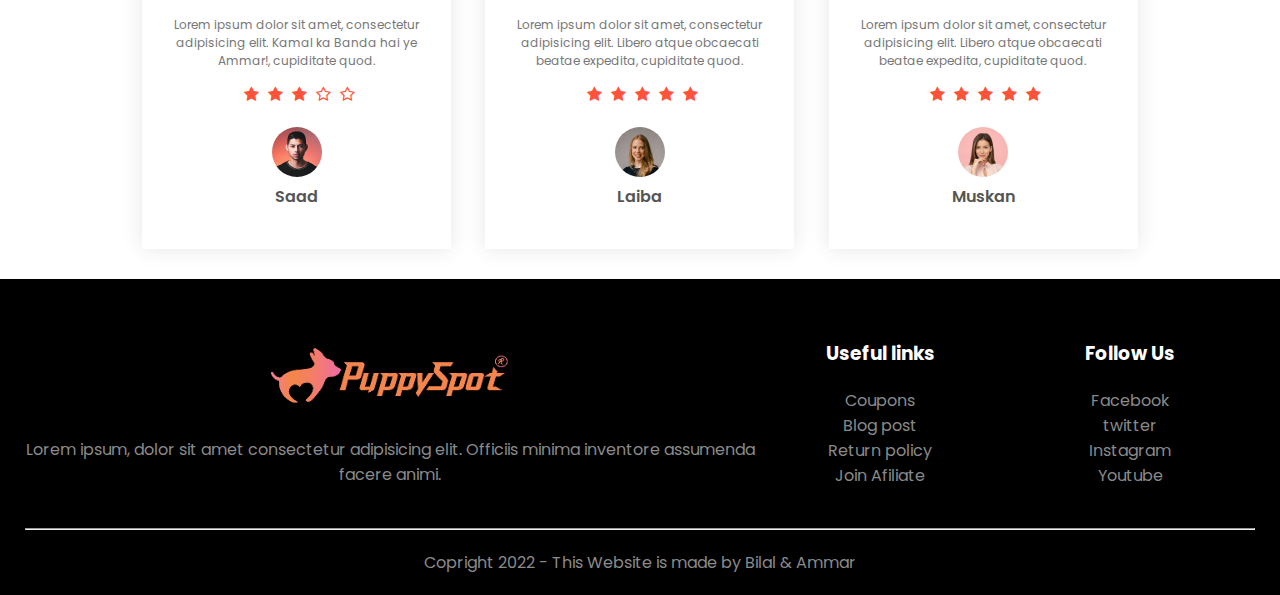
<file: Reviews.html>
<!DOCTYPE html>
<html lang="en">

<head>
    <meta charset="UTF-8">
    <meta http-equiv="X-UA-Compatible" content="IE=edge">
    <meta name="viewport" content="width=device-width, initial-scale=1.0">
    <title>Reviews | PuppySpot</title>
    <script src="AOS Master/dist/aos.js"></script>
    <link rel="stylesheet" href="AOS Master/dist/aos.css">
    <link rel="stylesheet" href="style.css">
    <link rel="preconnect" href="https://fonts.googleapis.com">
    <link rel="preconnect" href="https://fonts.gstatic.com" crossorigin>
    <script src="JQuary/jquary.js"></script>
    <link href="https://fonts.googleapis.com/css2?family=Poppins:wght@300;400;500;600;700&display=swap"
        rel="stylesheet">
    <link rel="stylesheet" href="https://cdnjs.cloudflare.com/ajax/libs/font-awesome/4.7.0/css/font-awesome.min.css">
</head>

<body>
    <!-- custom cursors  -->
    <div class="cursor-1"></div>
    <div class="cursor-2"></div>
    <!-- Navigation Bar Section -->

    <div class="header-2">
        <div class="container">
            <div class="navbar">
                <div class="logo">
                    <a href="Index.html"><img src="Pictures/Web logo.png"></a>
                </div>

                <nav>
                    <ul id="MenuItems">
                        <li><a class="Anchor" href="Index.html">Home</a></li>
                        <li><a class="Anchor" href="category.html">Puppy Categories</a>
                        <li><a class="Anchor" href="care.html">Health & Care</a>
                        <li><a class="Anchor" href="About.html">About Us</a></li>
                        <li><a class="Anchor" href="Contact.html">Contact Us</a></li>
                        <li><a class="Anchor" href="account.html">Account</a></li>
                    </ul>
                </nav>
                <img src="Pictures/menu.png" id="3DotIcon" class="menu-icon" onclick="menuToggle()">
            </div>

            <div class="row forRow">
                <div class="col-2 col-2-1">
                    <h1 class="forh1">Reviews</h1>
                    <p class="forpara">Through the ages,People have claimed Dogs as one of their closet, and best
                        companions.All of the domesticated animales,Dogs served the wildest array of roles; protector ,
                        helper , lifesaver, & companion</p>
                </div>
            </div>
        </div>
    </div>



    <!-- Testimonial Section -->

    <div class="testimonial">
        <div class="small-container">
            <h2 class="title-3">Reviews</h2>
            <div class="row">
                <div class="col-3">
                    <i class="fa fa-quote-left"></i>
                    <p>Lorem ipsum dolor sit amet, consectetur adipisicing elit. Kamal ka Banda hai ye Ammar!,
                        cupiditate quod.</p>
                    <div class="rating">
                        <i class="fa fa-star"></i>
                        <i class="fa fa-star"></i>
                        <i class="fa fa-star"></i>
                        <i class="fa fa-star-o"></i>
                        <i class="fa fa-star-o"></i>
                    </div>
                    <img src="Pictures/user-2.png">
                    <h3>Ammar</h3>
                </div>
                <div class="col-3">
                    <i class="fa fa-quote-left"></i>
                    <p>Lorem ipsum dolor sit amet, consectetur adipisicing elit. Libero atque obcaecati beatae expedita,
                        cupiditate quod.</p>
                    <div class="rating">
                        <i class="fa fa-star"></i>
                        <i class="fa fa-star"></i>
                        <i class="fa fa-star"></i>
                        <i class="fa fa-star-o"></i>
                        <i class="fa fa-star-o"></i>
                    </div>
                    <img src="Pictures/user-1.png">
                    <h3>Zunaira</h3>
                </div>
                <div class="col-3">
                    <i class="fa fa-quote-left"></i>
                    <p>Lorem ipsum dolor sit amet, consectetur adipisicing elit. Libero atque obcaecati beatae expedita,
                        cupiditate quod.</p>
                    <div class="rating">
                        <i class="fa fa-star"></i>
                        <i class="fa fa-star"></i>
                        <i class="fa fa-star"></i>
                        <i class="fa fa-star"></i>
                        <i class="fa fa-star"></i>
                    </div>
                    <img src="Pictures/user-3.png">
                    <h3>Areeba</h3>
                </div>

            </div>
            <div class="row">
                <div class="col-3">
                    <i class="fa fa-quote-left"></i>
                    <p>Lorem ipsum dolor sit amet, consectetur adipisicing elit. Kamal ka Banda hai ye Ammar!,
                        cupiditate quod.</p>
                    <div class="rating">
                        <i class="fa fa-star"></i>
                        <i class="fa fa-star"></i>
                        <i class="fa fa-star"></i>
                        <i class="fa fa-star-o"></i>
                        <i class="fa fa-star-o"></i>
                    </div>
                    <img src="Pictures/user-2.png">
                    <h3>Ali</h3>
                </div>
                <div class="col-3">
                    <i class="fa fa-quote-left"></i>
                    <p>Lorem ipsum dolor sit amet, consectetur adipisicing elit. Libero atque obcaecati beatae expedita,
                        cupiditate quod.</p>
                    <div class="rating">
                        <i class="fa fa-star"></i>
                        <i class="fa fa-star"></i>
                        <i class="fa fa-star"></i>
                        <i class="fa fa-star"></i>
                        <i class="fa fa-star-o"></i>
                    </div>
                    <img src="Pictures/user-1.png">
                    <h3>Mishal</h3>
                </div>
                <div class="col-3">
                    <i class="fa fa-quote-left"></i>
                    <p>Lorem ipsum dolor sit amet, consectetur adipisicing elit. Libero atque obcaecati beatae expedita,
                        cupiditate quod.</p>
                    <div class="rating">
                        <i class="fa fa-star"></i>
                        <i class="fa fa-star"></i>
                        <i class="fa fa-star"></i>
                        <i class="fa fa-star-o"></i>
                        <i class="fa fa-star-o"></i>
                    </div>
                    <img src="Pictures/user-3.png">
                    <h3>Aena Khan</h3>
                </div>

            </div>
            <div class="row">
                <div class="col-3">
                    <i class="fa fa-quote-left"></i>
                    <p>Lorem ipsum dolor sit amet, consectetur adipisicing elit. Kamal ka Banda hai ye Ammar!,
                        cupiditate quod.</p>
                    <div class="rating">
                        <i class="fa fa-star"></i>
                        <i class="fa fa-star"></i>
                        <i class="fa fa-star"></i>
                        <i class="fa fa-star-o"></i>
                        <i class="fa fa-star-o"></i>
                    </div>
                    <img src="Pictures/user-2.png">
                    <h3>Saad</h3>
                </div>
                <div class="col-3">
                    <i class="fa fa-quote-left"></i>
                    <p>Lorem ipsum dolor sit amet, consectetur adipisicing elit. Libero atque obcaecati beatae expedita,
                        cupiditate quod.</p>
                    <div class="rating">
                        <i class="fa fa-star"></i>
                        <i class="fa fa-star"></i>
                        <i class="fa fa-star"></i>
                        <i class="fa fa-star"></i>
                        <i class="fa fa-star"></i>
                    </div>
                    <img src="Pictures/user-1.png">
                    <h3>Laiba</h3>
                </div>
                <div class="col-3">
                    <i class="fa fa-quote-left"></i>
                    <p>Lorem ipsum dolor sit amet, consectetur adipisicing elit. Libero atque obcaecati beatae expedita,
                        cupiditate quod.</p>
                    <div class="rating">
                        <i class="fa fa-star"></i>
                        <i class="fa fa-star"></i>
                        <i class="fa fa-star"></i>
                        <i class="fa fa-star"></i>
                        <i class="fa fa-star"></i>
                    </div>
                    <img src="Pictures/user-3.png">
                    <h3>Muskan</h3>
                </div>

            </div>
        </div>
    </div>


    <!-- Footer Section -->

    <div class="footer">
        <div class="container">
            <div class="row">
                <div class="footer-col-2">
                    <a href="Index.html"><img src="Pictures/Logo white.png"></a>
                    <p>Lorem ipsum, dolor sit amet consectetur adipisicing elit. Officiis minima inventore assumenda
                        facere animi.</p>
                </div>
                <div class="footer-col-3">
                    <h3>Useful links</h3>
                    <ul>
                        <li>Coupons</li>
                        <li>Blog post</li>
                        <li>Return policy</li>
                        <li>Join Afiliate</li>
                    </ul>
                </div>
                <div class="footer-col-4">
                    <h3>Follow Us</h3>
                    <ul>
                        <li>Facebook</li>
                        <li>twitter</li>
                        <li>Instagram</li>
                        <li>Youtube</li>
                    </ul>
                </div>
            </div>
            <hr>
            <p class="copyright">Copright 2022 - This Website is made by Bilal & Ammar</p>
        </div>
    </div>


    <script>
        var MenuItems = document.getElementById('MenuItems');
        var MenuIcon = document.getElementById('3DotIcon');

        MenuItems.style.maxHeight = "0px";
        MenuIcon.style.transform = "rotateZ(0deg)";

        function menuToggle() {
            if (MenuItems.style.maxHeight == "0px", MenuIcon.style.transform == "rotateZ(0deg)") {
                MenuIcon.style.transform = "rotateZ(90deg)";
                MenuItems.style.maxHeight = "270px"
            }
            else {
                MenuItems.style.maxHeight = "0px";
                MenuIcon.style.transform = "rotateZ(0deg)";
            }

        };

        let cursor1 = document.querySelector('.cursor-1');
        let cursor2 = document.querySelector('.cursor-2');

        window.onmousemove = (e) => {
            cursor1.style.top = e.pageY + 'px';
            cursor1.style.left = e.pageX + 'px';
            cursor2.style.top = e.pageY + 'px';
            cursor2.style.left = e.pageX + 'px';
        }

        document.querySelectorAll('a').forEach(links => {

            links.onmouseenter = () => {
                cursor1.classList.add('active');
                cursor2.classList.add('active');
            }

            links.onmouseleave = () => {
                cursor1.classList.remove('active');
                cursor2.classList.remove('active');
            }

        });
    </script>


    <script>
        AOS.init();
    </script>


</body>

</html>
</file>
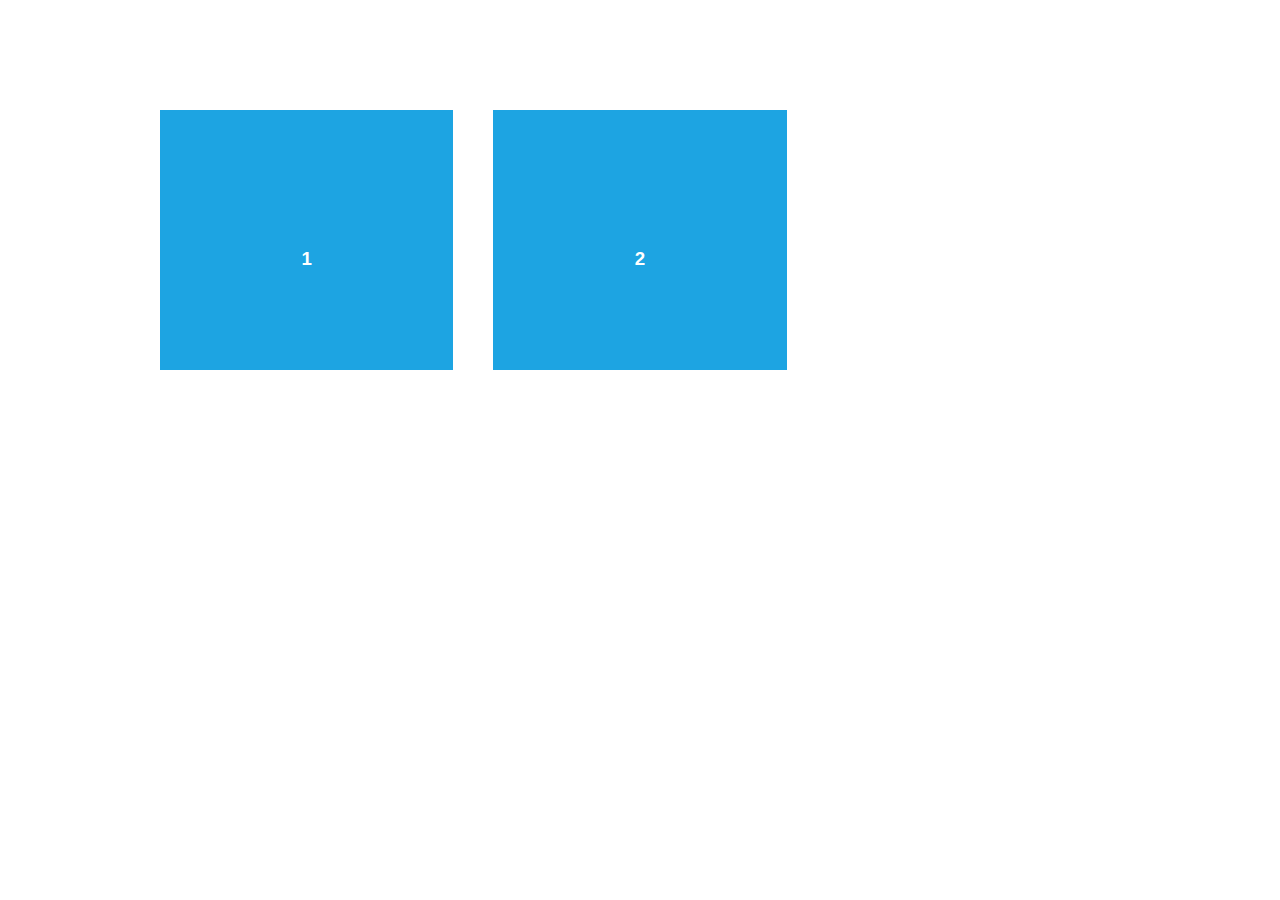
<file: AOS Master/demo/async.html>
<!DOCTYPE html>
<html>
  <head>
    <meta charset="utf-8">
    <title>AOS - Animate on scroll library</title>
    <meta name="viewport" content="width=device-width">
    <link rel="stylesheet" href="css/styles.css" />
    <link rel="stylesheet" href="../dist/aos.css" />
  </head>
  <body>
    <div id="aos-demo" class="aos-all"></div>

    <script src="../dist/aos.js"></script>
    <script>
      AOS.init({
        easing: 'ease-in-out-sine'
      });

      setInterval(addItem, 300);

      var itemsCounter = 1;
      var container = document.getElementById('aos-demo');

      function addItem () {
        if (itemsCounter > 42) return;
        var item = document.createElement('div');
        item.classList.add('aos-item');
        item.setAttribute('data-aos', 'fade-up');
        item.innerHTML = '<div class="aos-item__inner"><h3>' + itemsCounter + '</h3></div>';
        container.appendChild(item);
        itemsCounter++;
      }
    </script>
  </body>
</html>
</file>
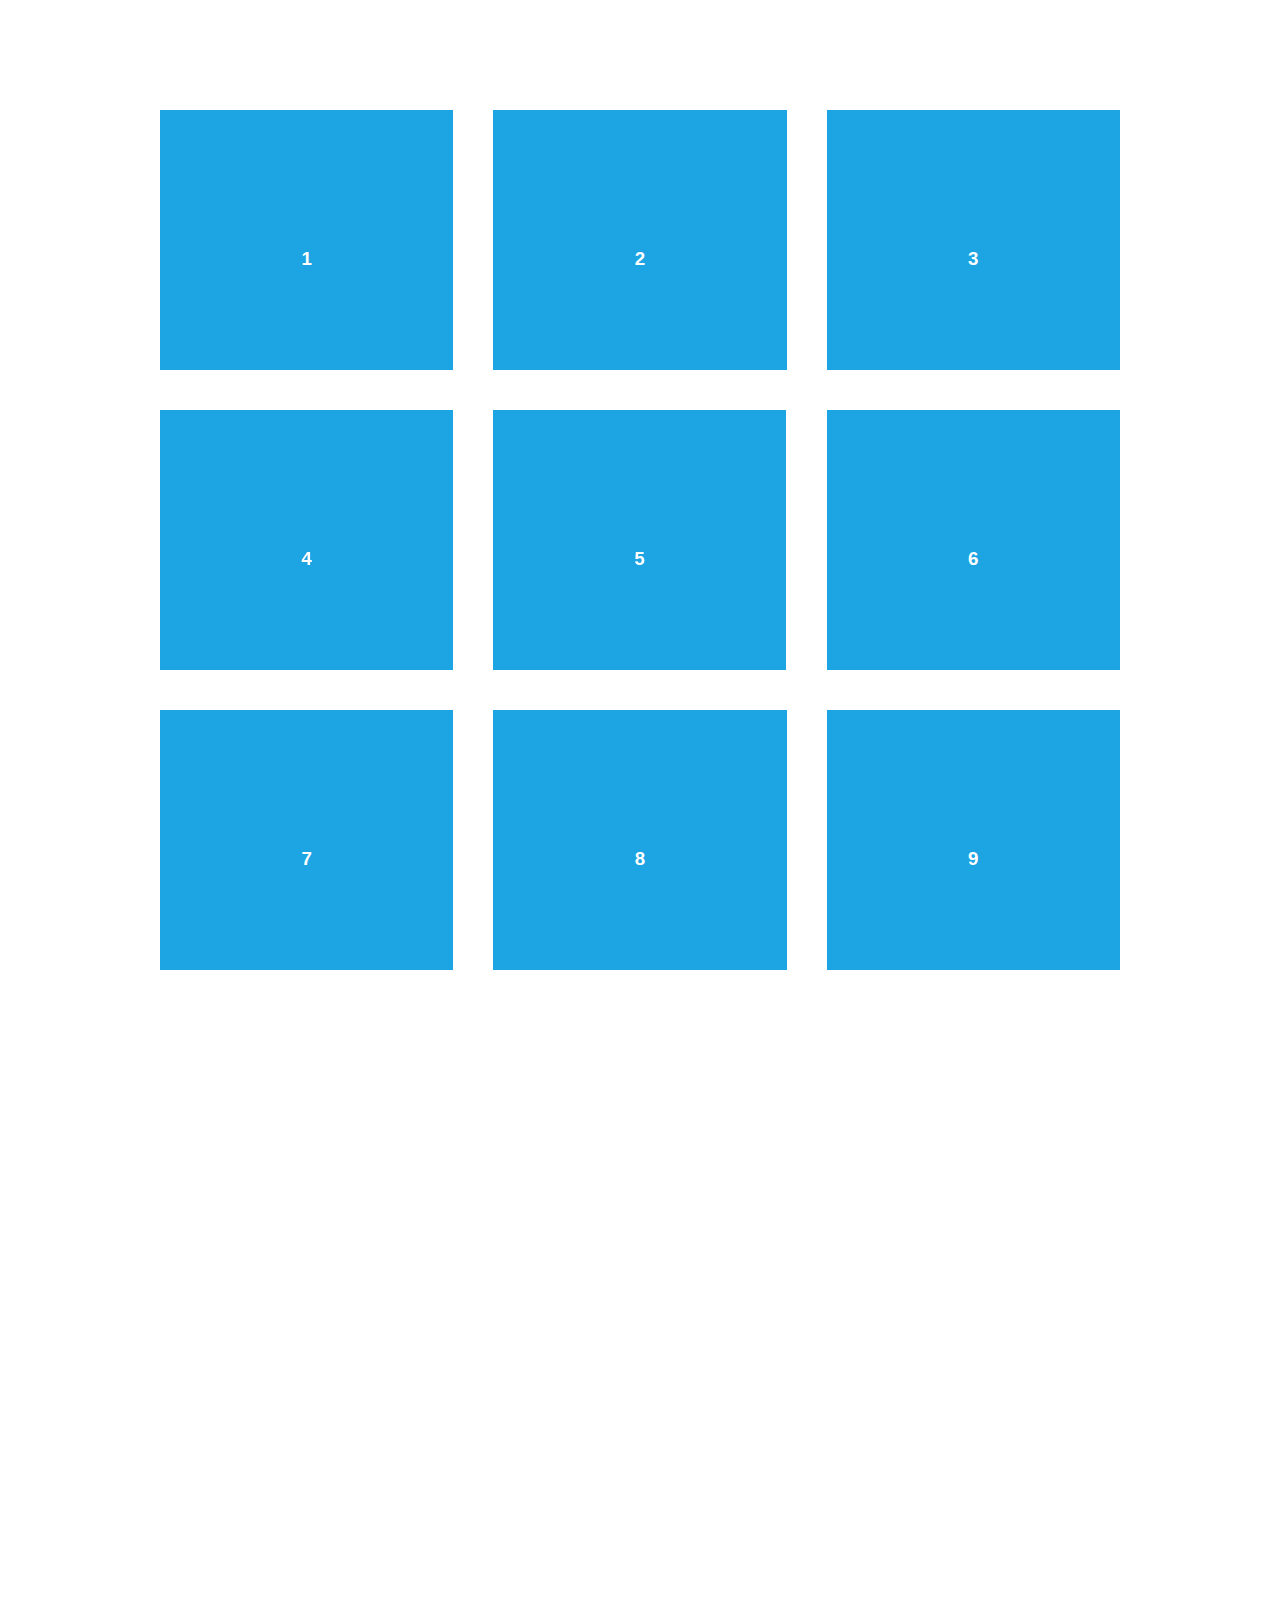
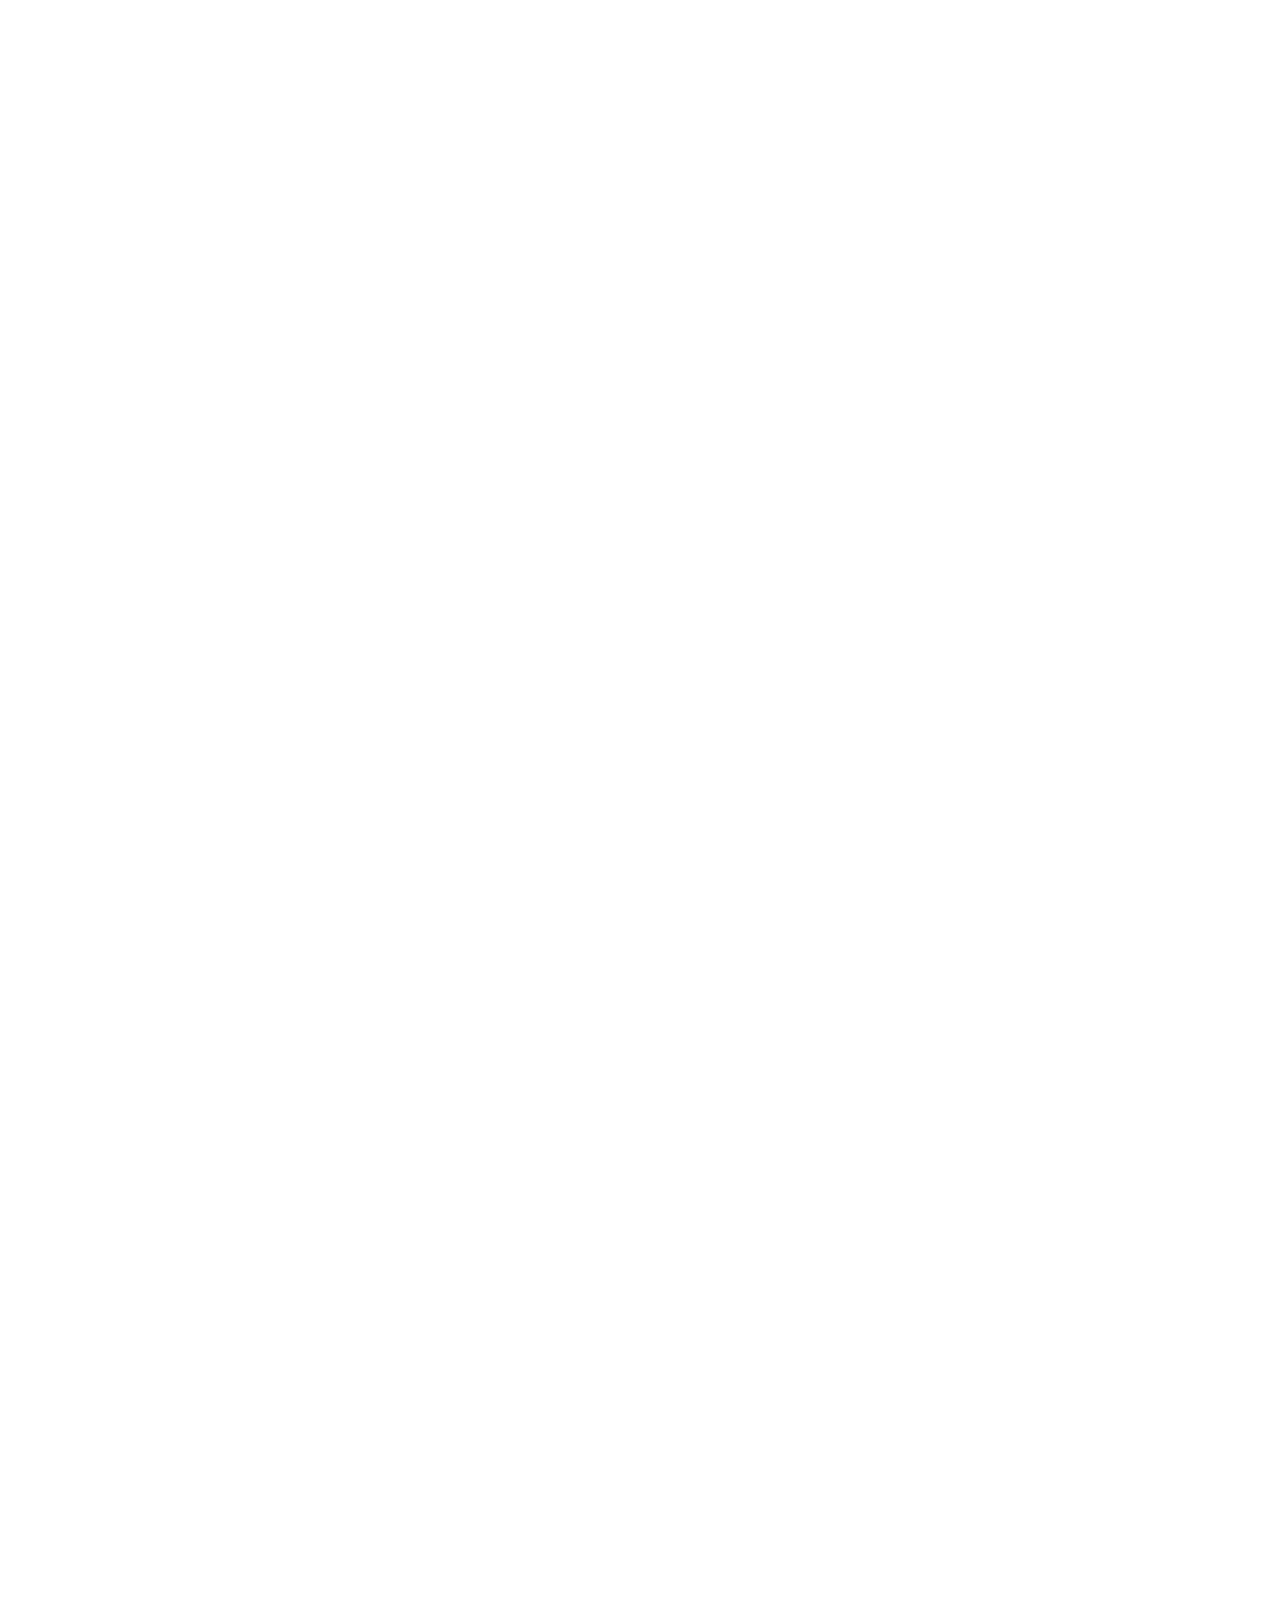
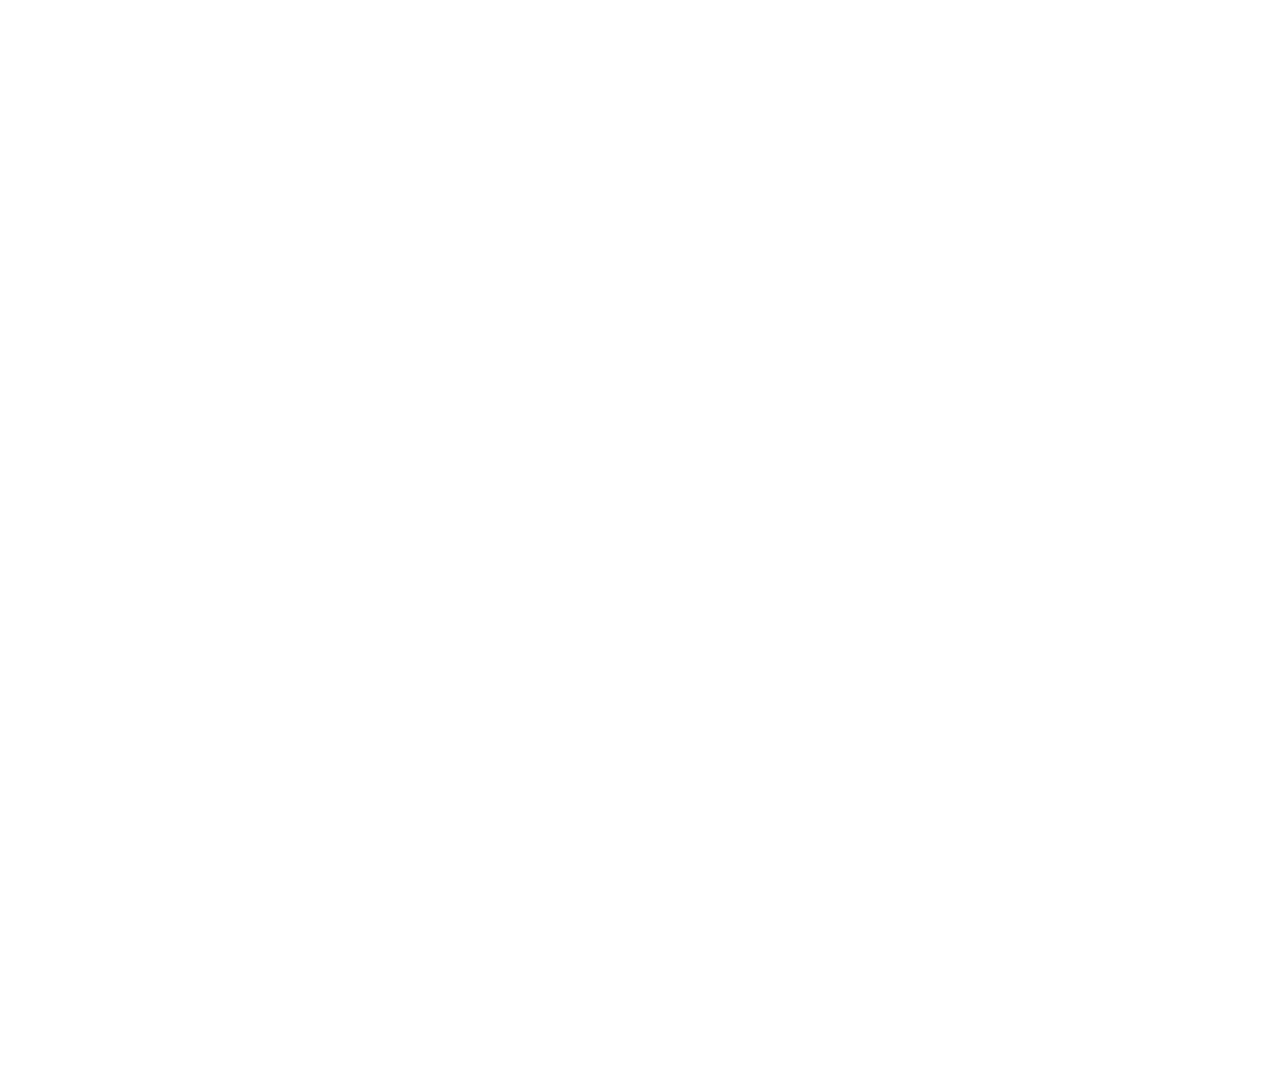
<file: AOS Master/demo/simple.html>
<!DOCTYPE html>
<html>
  <head>
    <meta charset="utf-8">
    <title>AOS - Animate on scroll library</title>
    <meta name="viewport" content="width=device-width">
    <link rel="stylesheet" href="css/styles.css" />
    <link rel="stylesheet" href="../dist/aos.css" />
    <!--[if lt IE 9]>
    <script src="//html5shiv.googlecode.com/svn/trunk/html5.js"></script>
    <![endif]-->
  </head>
  <body>
    <div id="transcroller-body" class="aos-all">
      <div class="aos-item" data-aos="fade-up">
        <div class="aos-item__inner"><h3>1</h3></div>
      </div>
      <div class="aos-item" data-aos="fade-down">
        <div class="aos-item__inner"><h3>2</h3></div>
      </div>
      <div class="aos-item" data-aos="zoom-out-down">
        <div class="aos-item__inner"><h3>3</h3></div>
      </div>
      <div class="aos-item" data-aos="flip-down">
        <div class="aos-item__inner"><h3>4</h3></div>
      </div>
      <div class="aos-item" data-aos="flip-up">
        <div class="aos-item__inner"><h3>5</h3></div>
      </div>
      <div class="aos-item" data-aos="fade-down">
        <div class="aos-item__inner"><h3>6</h3></div>
      </div>
      <div class="aos-item" data-aos="fade-in">
        <div class="aos-item__inner"><h3>7</h3></div>
      </div>
      <div class="aos-item" data-aos="fade-down">
        <div class="aos-item__inner"><h3>8</h3></div>
      </div>
      <div class="aos-item" data-aos="fade-in">
        <div class="aos-item__inner"><h3>9</h3></div>
      </div>
      <div class="aos-item" data-aos="fade-down">
        <div class="aos-item__inner"><h3>10</h3></div>
      </div>
      <div class="aos-item" data-aos="fade-up">
        <div class="aos-item__inner"><h3>11</h3></div>
      </div>
      <div class="aos-item" data-aos="fade-down">
        <div class="aos-item__inner"><h3>12</h3></div>
      </div>
      <div class="aos-item" data-aos="fade-in">
        <div class="aos-item__inner"><h3>13</h3></div>
      </div>
      <div class="aos-item" data-aos="fade-up">
        <div class="aos-item__inner"><h3>14</h3></div>
      </div>
      <div class="aos-item" data-aos="fade-in">
        <div class="aos-item__inner"><h3>15</h3></div>
      </div>
      <div class="aos-item" data-aos="fade-up">
        <div class="aos-item__inner"><h3>16</h3></div>
      </div>
      <div class="aos-item" data-aos="fade-down">
        <div class="aos-item__inner"><h3>17</h3></div>
      </div>
      <div class="aos-item" data-aos="fade-up">
        <div class="aos-item__inner"><h3>18</h3></div>
      </div>
      <div class="aos-item" data-aos="zoom-out">
        <div class="aos-item__inner"><h3>19</h3></div>
      </div>
      <div class="aos-item" data-aos="fade-up">
        <div class="aos-item__inner"><h3>20</h3></div>
      </div>
      <div class="aos-item" data-aos="zoom-out">
        <div class="aos-item__inner"><h3>21</h3></div>
      </div>
      <div class="aos-item" data-aos="fade-in">
        <div class="aos-item__inner"><h3>22</h3></div>
      </div>
      <div class="aos-item" data-aos="zoom-out-up">
        <div class="aos-item__inner"><h3>23</h3></div>
      </div>
      <div class="aos-item" data-aos="zoom-out-down">
        <div class="aos-item__inner"><h3>24</h3></div>
      </div>
      <div class="aos-item" data-aos="fade-in">
        <div class="aos-item__inner"><h3>25</h3></div>
      </div>
      <div class="aos-item" data-aos="fade-in">
        <div class="aos-item__inner"><h3>26</h3></div>
      </div>
      <div class="aos-item" data-aos="fade-in">
        <div class="aos-item__inner"><h3>27</h3></div>
      </div>
      <div class="aos-item" data-aos="fade-in">
        <div class="aos-item__inner"><h3>28</h3></div>
      </div>
      <div class="aos-item" data-aos="fade-in">
        <div class="aos-item__inner"><h3>29</h3></div>
      </div>
      <div class="aos-item" data-aos="fade-in">
        <div class="aos-item__inner"><h3>30</h3></div>
      </div>
      <div class="aos-item" data-aos="fade-in">
        <div class="aos-item__inner"><h3>31</h3></div>
      </div>
      <div class="aos-item" data-aos="fade-in">
        <div class="aos-item__inner"><h3>32</h3></div>
      </div>
      <div class="aos-item" data-aos="fade-in">
        <div class="aos-item__inner"><h3>33</h3></div>
      </div>
      <div class="aos-item" data-aos="fade-in">
        <div class="aos-item__inner"><h3>34</h3></div>
      </div>
      <div class="aos-item" data-aos="fade-in">
        <div class="aos-item__inner"><h3>35</h3></div>
      </div>
      <div class="aos-item" data-aos="fade-in">
        <div class="aos-item__inner"><h3>36</h3></div>
      </div>
      <div class="aos-item" data-aos="fade-in">
        <div class="aos-item__inner"><h3>37</h3></div>
      </div>
      <div class="aos-item" data-aos="fade-in">
        <div class="aos-item__inner"><h3>38</h3></div>
      </div>
      <div class="aos-item" data-aos="fade-in">
        <div class="aos-item__inner"><h3>39</h3></div>
      </div>
      <div class="aos-item" data-aos="fade-in">
        <div class="aos-item__inner"><h3>40</h3></div>
      </div>
      <div class="aos-item" data-aos="fade-in">
        <div class="aos-item__inner"><h3>41</h3></div>
      </div>
      <div class="aos-item" data-aos="fade-in">
        <div class="aos-item__inner"><h3>42</h3></div>
      </div>
    </div>

    <script src="../dist/aos.js"></script>
    <script>
      AOS.init({
        easing: 'ease-in-out-sine'
      });
    </script>

    <!-- <script src="//cdnjs.cloudflare.com/ajax/libs/require.js/2.1.11/require.min.js"></script>
    <script>
      requirejs.config({
          baseUrl: '../dist',
      });

      require(['aos'], function(AOS){
          AOS.init({
              easing: 'ease-in-out-sine'
          });
      });
    </script> -->
  </body>
</html>
</file>
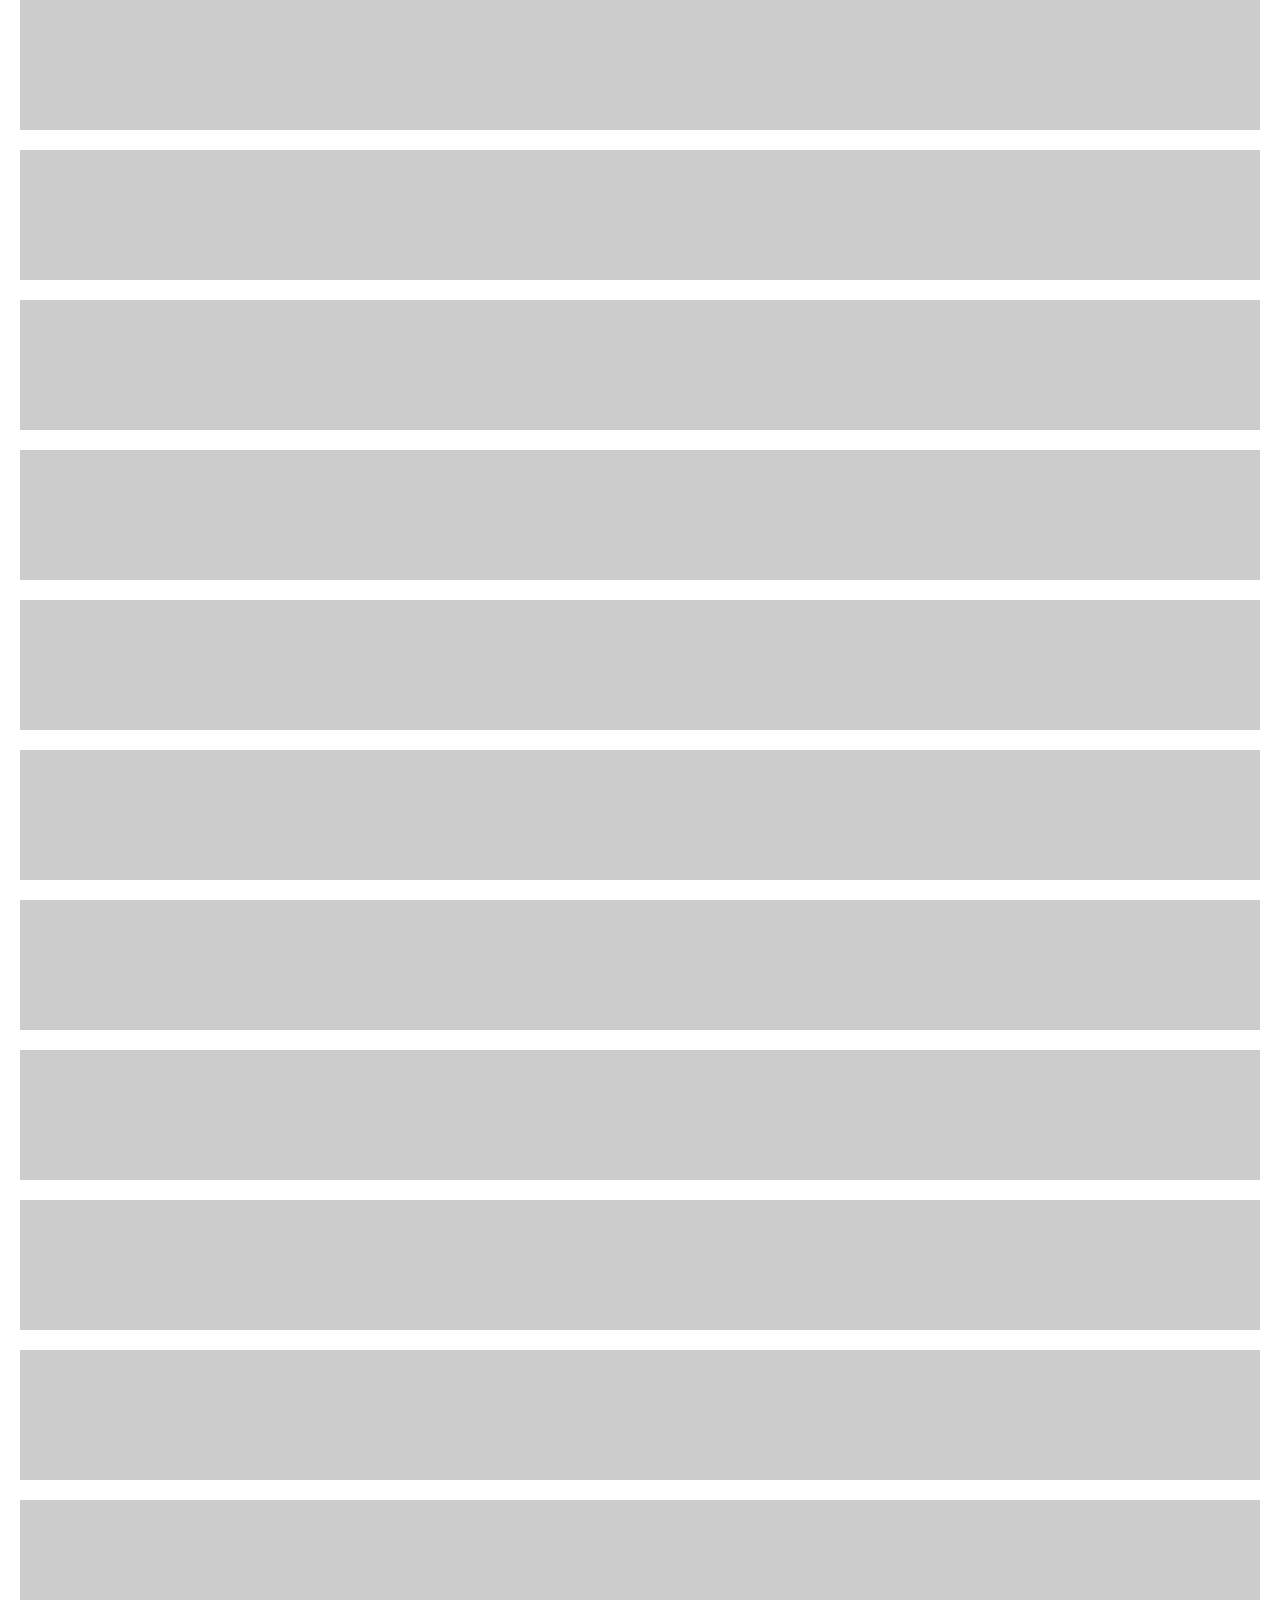
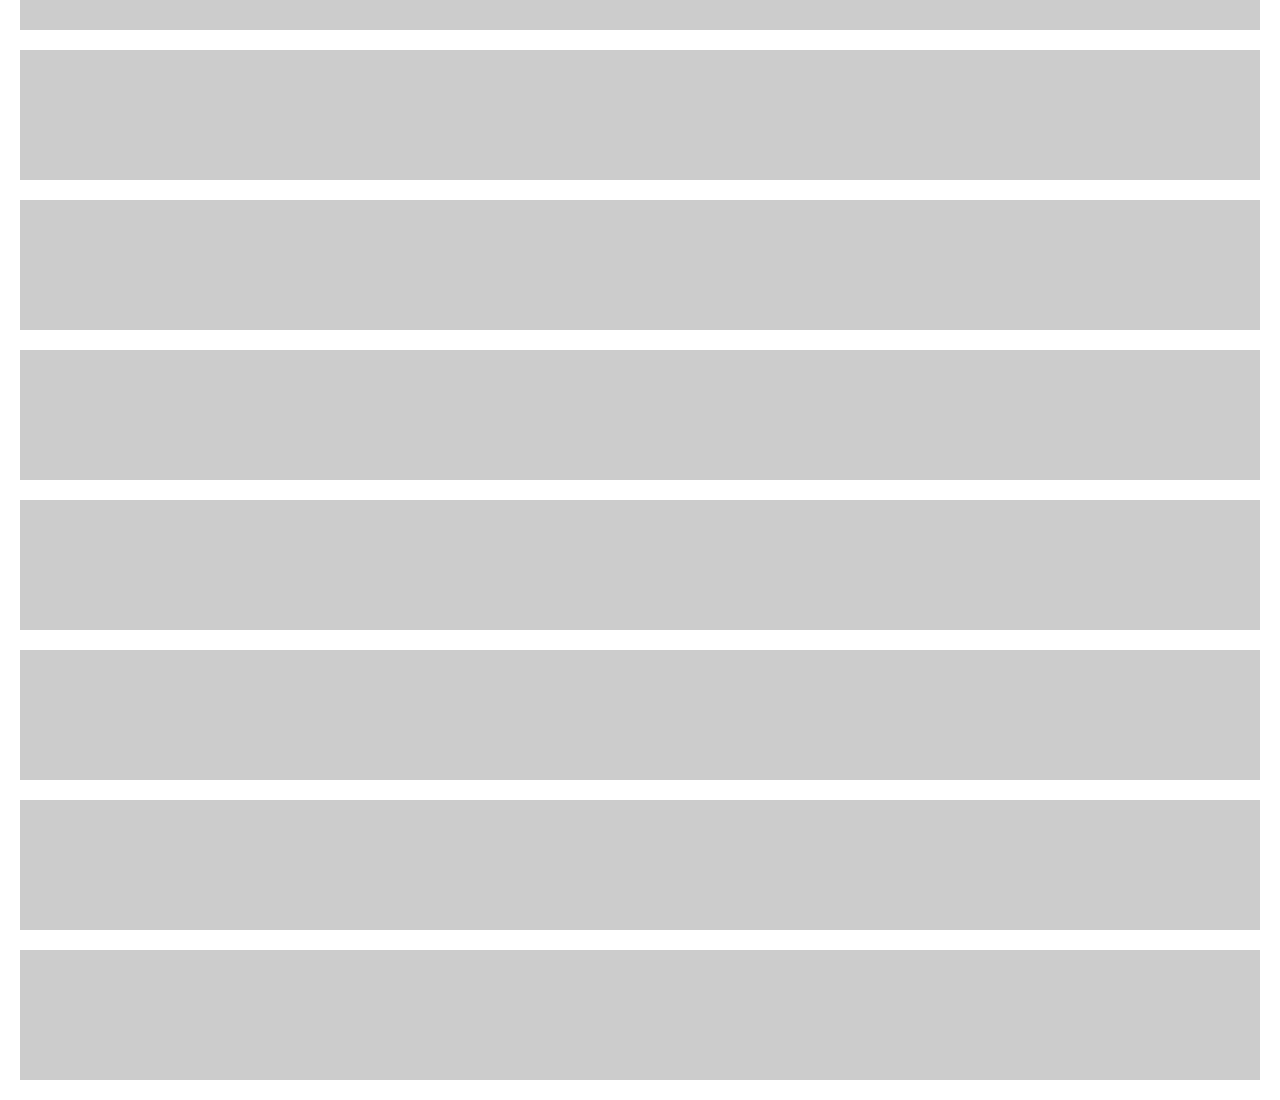
<file: AOS Master/test/fixtures/aos-offset.fixture.html>
<!DOCTYPE html>
<html>
  <head>
    <title></title>
    <style type="text/css">
      * {box-sizing: border-box;}
      body {
        margin: 0; padding: 0 20px; text-align: center;
      }
      .aos-item {
        width: 100%; height: 130px; margin: 0 0 20px 0; background: #ccc;
      }
    </style>
  </head>
  <body class="body">
    <div class="aos-item aos-item--1" data-aos-offset="50" data-aos="fade"></div>
    <div class="aos-item aos-item--2" data-aos-offset="50" data-aos="fade-up"></div>
    <div class="aos-item aos-item--3" data-aos-offset="50" data-aos="fade-down"></div>
    <div class="aos-item aos-item--4" data-aos-offset="50" data-aos="fade-left"></div>
    <div class="aos-item aos-item--5" data-aos-offset="50" data-aos="fade-right"></div>
    <div class="aos-item aos-item--6" data-aos-offset="50" data-aos="flip-up"></div>
    <div class="aos-item aos-item--7" data-aos-offset="50" data-aos="flip-down"></div>
    <div class="aos-item aos-item--8" data-aos-offset="50" data-aos="flip-left"></div>
    <div class="aos-item aos-item--9" data-aos-offset="50" data-aos="flip-right"></div>
    <div class="aos-item aos-item--10" data-aos-offset="50" data-aos="zoom-in"></div>
    <div class="aos-item aos-item--11" data-aos-offset="50" data-aos="zoom-in-up"></div>
    <div class="aos-item aos-item--12" data-aos-offset="50" data-aos="zoom-in-down"></div>
    <div class="aos-item aos-item--13" data-aos-offset="50" data-aos="zoom-in-left"></div>
    <div class="aos-item aos-item--14" data-aos-offset="50" data-aos="zoom-in-right"></div>
    <div class="aos-item aos-item--15" data-aos-offset="50" data-aos="slide-up"></div>
    <div class="aos-item aos-item--16" data-aos-offset="50" data-aos="slide-down"></div>
    <div class="aos-item aos-item--17" data-aos-offset="50" data-aos="slide-left"></div>
    <div class="aos-item aos-item--18" data-aos-offset="50" data-aos="slide-right"></div>
  </body>
</html>
</file>
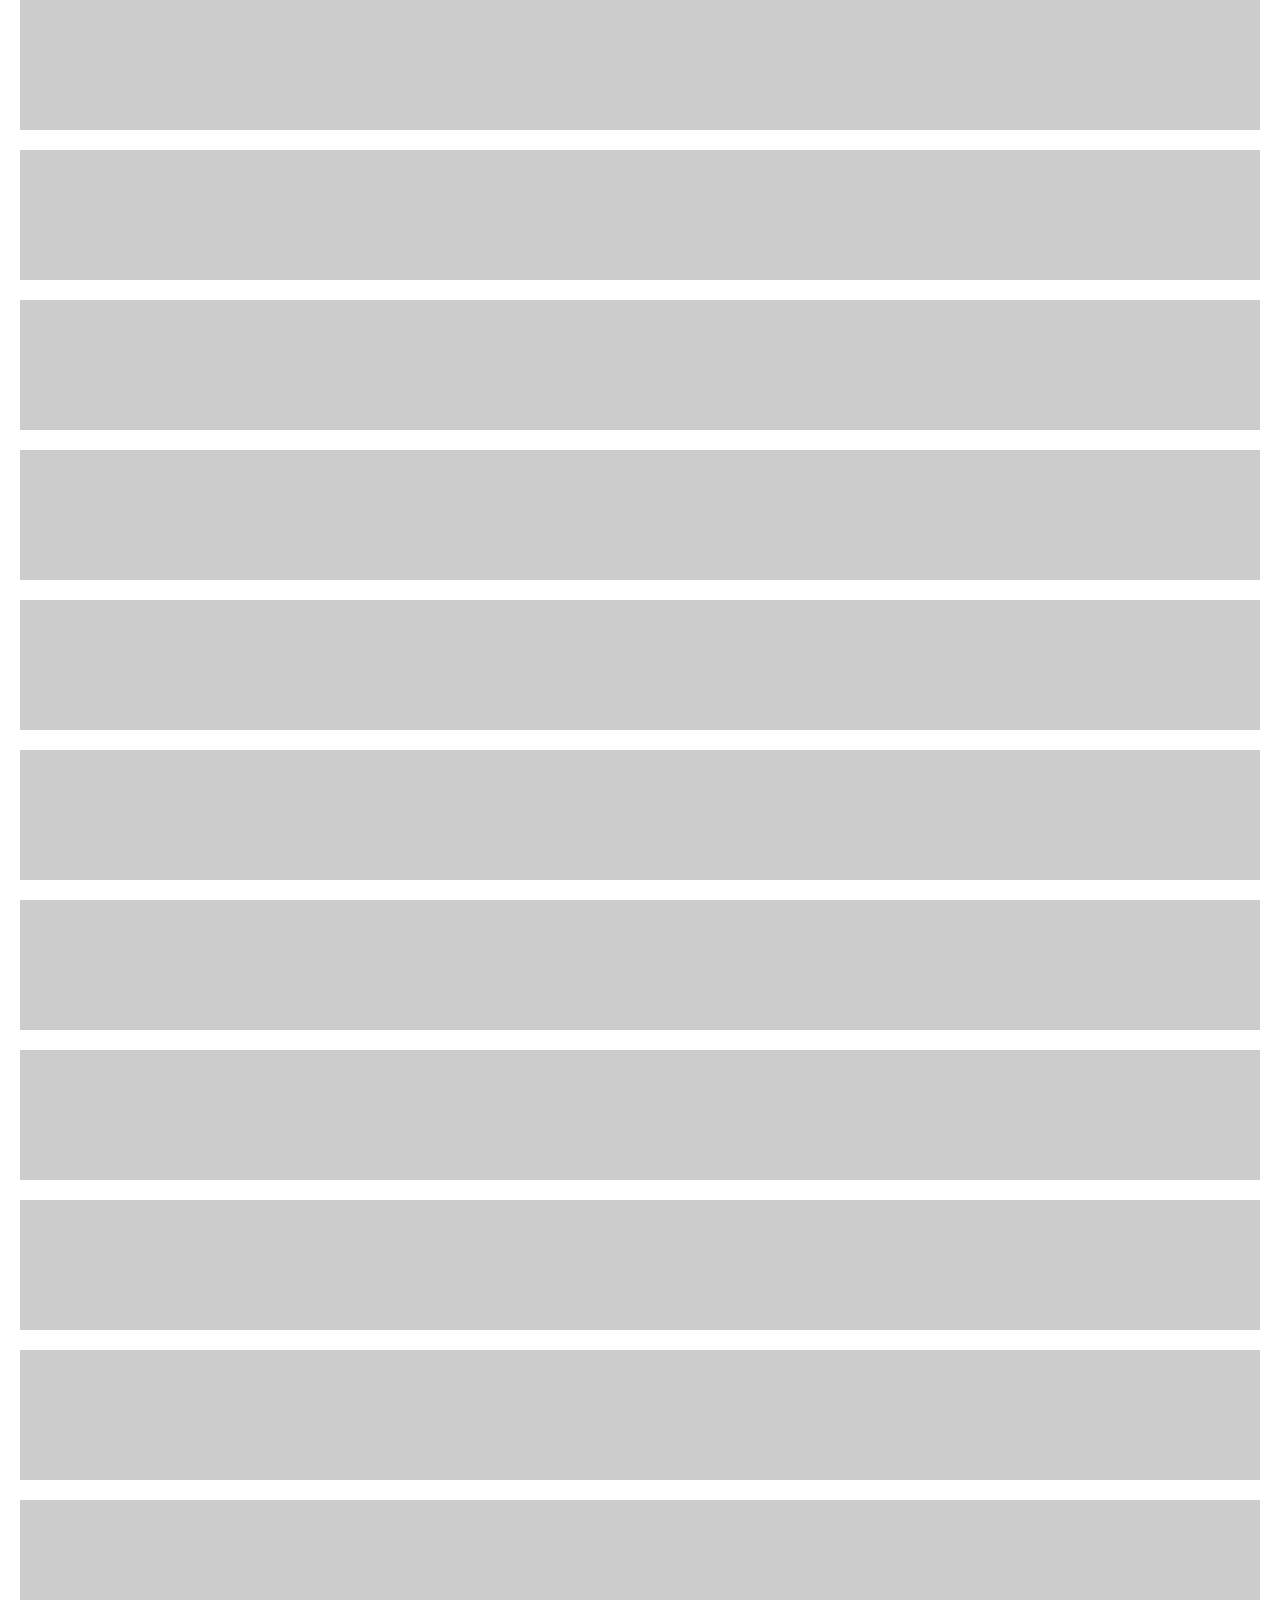
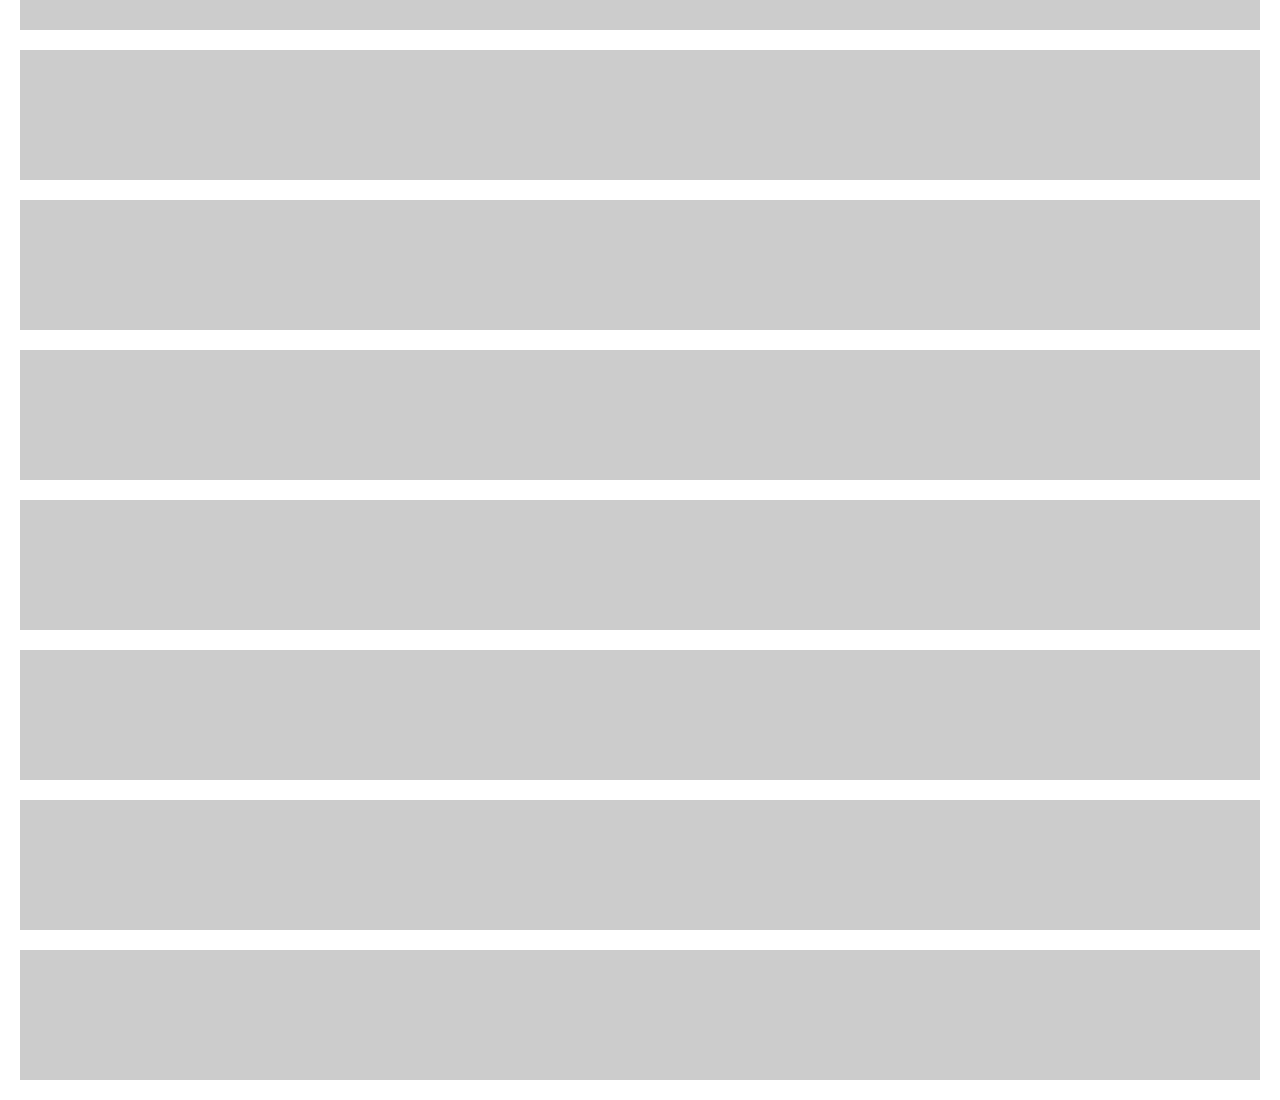
<file: AOS Master/test/fixtures/aos.fixture.html>
<!DOCTYPE html>
<html>
  <head>
    <title></title>
    <style type="text/css">
      * {box-sizing: border-box;}
      body {
        margin: 0; padding: 0 20px; text-align: center;
      }
      .aos-item {
        width: 100%; height: 130px; margin: 0 0 20px 0; background: #ccc;
      }
    </style>
  </head>
  <body class="body">
    <div class="aos-item aos-item--1" data-aos="fade"></div>
    <div class="aos-item aos-item--2" data-aos="fade-up"></div>
    <div class="aos-item aos-item--3" data-aos="fade-down"></div>
    <div class="aos-item aos-item--4" data-aos="fade-left"></div>
    <div class="aos-item aos-item--5" data-aos="fade-right"></div>
    <div class="aos-item aos-item--6" data-aos="flip-up"></div>
    <div class="aos-item aos-item--7" data-aos="flip-down"></div>
    <div class="aos-item aos-item--8" data-aos="flip-left"></div>
    <div class="aos-item aos-item--9" data-aos="flip-right"></div>
    <div class="aos-item aos-item--10" data-aos="zoom-in"></div>
    <div class="aos-item aos-item--11" data-aos="zoom-in-up"></div>
    <div class="aos-item aos-item--12" data-aos="zoom-in-down"></div>
    <div class="aos-item aos-item--13" data-aos="zoom-in-left"></div>
    <div class="aos-item aos-item--14" data-aos="zoom-in-right"></div>
    <div class="aos-item aos-item--15" data-aos="slide-up"></div>
    <div class="aos-item aos-item--16" data-aos="slide-down"></div>
    <div class="aos-item aos-item--17" data-aos="slide-left"></div>
    <div class="aos-item aos-item--18" data-aos="slide-right"></div>
  </body>
</html>
</file>
<file: style.css>
* {
    margin: 0;
    padding: 0;
    box-sizing: border-box;
    transition: all .2s ease-out;
}

body {
    font-family: 'Poppins', sans-serif;
}

html {
    overflow-x: hidden;
    scroll-behavior: smooth;
}

body::-webkit-scrollbar {
    width: 12px;
}

body::-webkit-scrollbar-track {
    box-shadow: inset 0 0 6px rgba(0, 0, 0, 0.3);
}

body::-webkit-scrollbar-thumb {
    background-color: #ff5842ad;
    outline: none;
    border-radius: 1em;
}

/*Scroll Meter */
.progress {
    position: fixed;
    top: 50%;
    left: 50px;
    transform: translateY(-50%);
}

.progress ul {
    position: relative;
    height: 400px;
    width: 60px;
    display: flex;
    justify-content: space-around;
    align-items: center;
    flex-flow: column;
}

.progress ul li {
    z-index: 90000;
}

.progress ul li a {
    color: #fff;
    background-color: #ff523b;
    height: 40px;
    width: 40px;
    display: block;
    line-height: 40px;
    text-align: center;
    border-radius: 50%;
}

.progress ul .progress-line {
    position: fixed;
    top: 50px;
    left: 25px;
    height: 40px;
    width: 10px;
    background-color: #333333;
    background-image: linear-gradient(0deg, #333333 0%, #ffffff 100%);
    border-radius: 50px;
}

/* ===================== */
.navbar {
    display: flex;
    align-items: center;
}

.navbar .logo img {
    width: 200px;
    margin-top: 10px;
}

nav {
    flex: 1;
    text-align: right;
}

nav ul {
    display: inline-block;
    list-style-type: none;

}

nav ul li {
    display: inline-block;
    margin: 12px 6px 10px 20px;
}

.Anchor {
    color: #fff;
}

.anc-2 {
    color: #333;
}

.anc-3 {
    color: #333;
}

a {
    text-decoration: none;
    color: #555;
}

p {
    color: #555;
}

.container {
    max-width: 1300px;
    margin: auto;
    padding-left: 25px;
    padding-right: 25px;
}

.row {
    display: flex;
    align-items: center;
    flex-wrap: wrap;
    justify-content: space-around;
}

.row-4 {
    display: flex;
    align-items: center;
    flex-wrap: wrap;
    justify-content: space-between;
    margin: 20px 0 20px 0;
}

.col-2 {
    flex-basis: 50%;
    min-width: 290px;
}

.col-2-1 {
    text-align: center;
    margin-top: 60px;
}

.col-2 h1 {
    font-size: 70px;
    line-height: 82px;
    margin: 24px 0;
    color: #000;
    font-weight: 700;
}

.forh1 {
    color: #333;
    margin-top: 100px;
    font-size: 3em;
    text-align: center;
}

.forpara {
    color: #fff;
    text-align: center;
}

.forbtn {
    text-align: center;
}

.row-1 {
    margin-top: 60px;
    display: flex;
    justify-content: space-between;
    align-items: center;
    flex-wrap: wrap;
}

.btn {
    display: inline-block;
    background-color: #ff523b;
    color: #fff;
    padding: 8px 30px;
    margin: 30px 0;
    border-radius: 30px;
    transition: background 0.5s;
}

.btn:hover {
    background: #563434;
}

.header {
    /* background: radial-gradient(#fff,#ffd6d6); */
    background-image: url('Pictures/main-big-baner-12.png');
    background-size: cover;
    height: 700px;
    background-repeat: no-repeat;
    background-attachment: fixed;
    /* background-position: top center; */
}

.header-1 {
    background: url('Pictures/slider_contact.png');
    background-size: cover;
    height: 700px;
    background-attachment: fixed;
    background-repeat: no-repeat;
    /* background-position: top center; */
}

.header-2 {
    background: url('Pictures/slider-puppycare.jpg');
    background-size: cover;
    height: 700px;
    background-repeat: no-repeat;
    background-attachment: fixed;
    /* background-position: top center; */
}

.header-3 {
    background: url('Pictures/slider-breed.png');
    background-size: cover;
    height: 700px;
    background-attachment: fixed;
    background-repeat: no-repeat;
    /* background-position: top center; */
}

.header .row {
    margin-top: 60px;
}

.header-1 .row {
    margin-top: 60px;
}

.header-2 .row {
    margin-top: 60px;
}

.header-3 .row {
    margin-top: 60px;
}

/* For Category */

.categories {
    margin: 70px 0;
}

.col-3 {
    flex-basis: 30%;
    min-width: 250px;
    margin-bottom: 30px;
}

.col-3 img {
    width: 100%;
    border-radius: 7px;
}

.Overlay__Box {
    position: relative;
}

.image__overlay {
    position: absolute;
    top: 0;
    left: 0;
    width: 100%;
    height: 98%;
    background: rgba(0, 0, 0, 0.6);
    color: #fff;
    display: flex;
    flex-direction: column;
    justify-content: center;
    align-items: center;
    border-radius: 7px;
    opacity: 0;
    transition: opacity 0.5s;
}

.image__overlay a {
    color: #fff;
}

.image__overlay:hover {
    opacity: 1;
}

.image__title {
    font-size: 2em;
    font-weight: bold;
    cursor: pointer;
}

.image__description {
    font-size: 1em;
    margin-top: 0.25em;
}

/* ----------------------- */

.small-container {
    max-width: 1080px;
    margin: auto;
    padding-left: 25px;
    padding-right: 25px;
}

.col-4 {
    flex-basis: 25%;
    padding: 10px;
    min-width: 200px;
    transition: 0.5s;
    /* margin: 50px; */
}

.col-4 img {
    width: 100%;
    /* border-radius: 7px; */
}

.title-1 {
    text-align: center;
    margin: -49px 0 50px 0;
    position: relative;
    line-height: 50px;
    color: #555;
}

.title-2 {
    text-align: center;
    margin: -53px 0 35px 0;
    position: relative;
    line-height: 50px;
    color: #555;
}

.title-3 {
    text-align: center;
    margin: -65px 0 47px 0;
    position: relative;
    line-height: 50px;
    color: #555;
}

.title-1::after,
.title-2::after,
.title-3::after {
    content: '';
    background: #ff523b;
    width: 120px;
    height: 5px;
    border-radius: 5px;
    position: absolute;
    bottom: 0;
    left: 50%;
    transform: translateX(-50%);
}

.tile-2 {
    margin-top: 20px;
}

.tile-3 {
    margin-top: -25px;
}

.Latestitle {
    text-align: center;
    margin: 27px auto 46px;
    position: relative;
    line-height: 50px;
    color: #555;
}

.Latestitle::after {
    content: '';
    background: #ff523b;
    width: 80px;
    height: 5px;
    border-radius: 5px;
    position: absolute;
    bottom: 0;
    left: 50%;
    transform: translateX(-50%);
}

h4 {
    color: #555;
    font-weight: normal;
}

.col-4 p {
    font-size: 14px;
}

.rating .fa {
    color: #ff523b;
    margin-left: 5px;
}

.col-4:hover {
    transform: translateY(6px);
}

/* offer section */

.offer {
    background: radial-gradient(#fff, #ffd6d6);
    margin-top: 80px;
    padding: 30px 0;
}

.col-2 .offer-img {
    padding: 40px;
    width: 100%;
}

small {
    color: #555;
}

/* testimonial Section */

.testimonial {
    padding-top: 100px;
}

.testimonial .col-3 {
    text-align: center;
    padding: 40px 20px;
    box-shadow: 0 0 20px 0 rgba(0, 0, 0, 0.1);
    cursor: pointer;
    transition: transform 0.5s;
}

.testimonial .col-3 img {
    width: 50px;
    margin-top: 20px;
    border-radius: 50%;
}

.testimonial .col-3:hover {
    transform: translateY(-10px);
}

.fa.fa-quote-left {
    font-size: 32px;
    color: #ff523b;
}

.col-3 p {
    font-size: 12px;
    margin: 12px 0;
    color: #777;
}

.testimonial .col-3 h3 {
    font-weight: 600;
    font-size: 16px;
    color: #555;
}

.fa.fa-arrow-right {
    font-size: 22px;
    transition: color 0.2s;
}

.fa.fa-arrow-right:hover {
    color: #f17196;
}

/* brands */

.brands {
    margin: 100px auto;
}

.col-5 {
    width: 160px;
}

.col-5 img {
    width: 100%;
    cursor: pointer;
    filter: grayscale(100%);
}

.col-5 img:hover {
    filter: grayscale(0);
}

/* Footer Section */

.footer {
    background: #000;
    color: #8a8a8a;
    font-size: 16px;
    padding: 60px 0 20px;
}

.footer p {
    color: #8a8a8a;
}

.footer h3 {
    color: #fff;
    margin-bottom: 20px;
}

.footer-col-1,
.footer-col-2,
.footer-col-3,
.footer-col-4 {
    min-width: 250px;
    margin-bottom: 20px;
}

.footer-col-1 {
    flex-basis: 30%;
}

.footer-col-2 {
    flex: 1;
    text-align: center;
}

.footer-col-2 img {
    width: 250px;
    margin-bottom: 20px;
    transition: 0.5s;
}

.footer-col-3,
.footer-col-4 {
    flex-basis: 13%;
    text-align: center;
}

ul {
    list-style-type: none;
}

ul li {
    cursor: pointer;
}

.app-logo {
    margin-top: 20px;
}

.app-logo img {
    width: 140px;
}

.footer hr {
    background: none;
    color: #b5b5b5;
    height: 1px;
    margin: 20px 0;
}

.copyright {
    text-align: center;
    animation: animate 3s linear infinite;
}

@keyframes animate {

    0%,
    18%,
    20%,
    50.1%,
    60%,
    65.1%,
    80%,
    90.1%,
    92% {
        color: #333;
        text-shadow: none;
    }

    18.1%,
    20.1%,
    30%,
    50%,
    60.1%,
    65%,
    80.1%,
    90%,
    92.1%,
    100% {
        color: #fff;
        text-shadow: 0 0 10px #ff523b,
            0 0 20px #ff523b,
            0 0 40px #ff523b,
            0 0 80px #ff523b,
            0 0 160px #ff523b;
    }
}

.menu-icon {
    width: 28px;
    margin-left: 20px;
    display: none;
    margin-top: 13px;
}

.cart-icon {
    margin-top: 15px;
}

/* for Responsive */
@media only screen and (max-width: 1040px) {

    nav ul {
        position: absolute;
        top: 72px;
        left: 0;
        background: rgba(0, 0, 0, 0.8);
        width: 100%;
        overflow: hidden;
        transition: max-height 0.5s ease-in-out;
        text-align: center;
        z-index: 1;
    }

    nav ul li {
        display: block;
        letter-spacing: 1px;
    }

    nav ul li a {
        color: #fff;
        font: 3em;
        border-bottom: 1px solid #555;
    }

    .menu-icon {
        display: block;
        cursor: pointer;
        transition: transform 0.5s ease-in-out;
    }

    .navbar .logo img {
        align-items: center;
        width: 180px;
    }

    .anc-3 {
        color: #fff;
    }
}

/* All Products Styling */

.row-2 {
    display: flex;
    align-items: center;
    justify-content: space-around;
    margin: 75px 0 10px 0;
}

select {
    border: 1px solid #ff523b;
    padding: 5px;
}

select:focus {
    outline: none;
}

.page-btn {
    margin: 10px auto 80px;
}

.page-btn span {
    display: inline-block;
    border: 1px solid #ff523b;
    margin-left: 10px;
    width: 40px;
    height: 40px;
    text-align: center;
    line-height: 40px;
    cursor: pointer;
}

.page-btn span:hover {
    background: #ff523b;
    color: #fff;
}

/* Media query for less than 900px on screen */

@media only screen and (max-width: 900px) {
    .row {
        text-align: center;
    }

    .row-1 {
        text-align: center;
    }

    .col-2,
    .col-3,
    .col-4 {
        flex-basis: 100%;
    }

    .single-product .row {
        text-align: left;
    }

    .single-product .col-2 {
        padding: 20px 0;
    }

    .single-product h1 {
        font-size: 52px;
        line-height: 32px;
        color: #000;
    }

    .cart-item p {
        display: none;
    }

    .contact {
        padding: 50px;
    }

    .container-2 {
        flex-direction: column;
    }

    .container-2 .contactinfo {
        margin-bottom: 40px;
    }

    .container-2 .contactinfo,
    .contactform {
        width: 100%;
    }

    .accImg {
        display: none;
    }

    .image__title {
        font-size: 40px;
        text-align: center;
    }

    .col-2-1 {
        margin-top: 0;
    }

    .col-2 h1 {
        font-size: 60px;
    }

    .cursor-1,
    .cursor-2 {
        display: none;
    }

    .progress {
        display: none;
    }

    .header,
    .header-1,
    .header-2,
    .header-3 {
        background: radial-gradient(#fff,#ffd6d6);
        color: #333;
    }
    .col-2-1 .forpara{
        color: #333;
    }
    .image__overlay{
        height: 99%;
    }
}

/* single product styling */

.single-product {
    margin-top: 80px;
}

.single-product .col-2 img {
    padding: 0;
    /* border-radius: 10px; */
    width: 100%;
}

.single-product .col-2 {
    padding: 20px;
}

.single-product h4 {
    margin: 20px 0;
    font-size: 22px;
    font-weight: bold;
}

.single-product .fa-indent {
    color: #ff523b;
    margin-left: 10px;
}

.small-img-row {
    display: flex;
    justify-content: space-between;
}

.small-img-col {
    flex-basis: 24%;
    cursor: pointer;
}

#puppyCategory {
    color: #ff523b;
}

.PriceBox {
    display: flex;
    margin-top: -30px;
}

#PuppyName {
    color: #000;
}

/* Account Section */

.account-pg {
    padding: 50px;
}

.form-container {
    background: #fff;
    width: 300px;
    height: 400px;
    position: relative;
    text-align: center;
    padding: 20px 0;
    margin: auto;
    box-shadow: 1px 1px 30px 1px rgba(0, 0, 0, 0.3);
    overflow: hidden;
}

.form-container span {
    font-weight: bold;
    padding: 0 10px;
    color: #555;
    cursor: pointer;
    width: 100px;
    display: inline-block;
}

.form-btn {
    display: inline-block;
}

.form-container form {
    max-width: 300px;
    padding: 0 20px;
    position: absolute;
    top: 130px;
    transition: transform 1s;
}

form input {
    width: 100%;
    height: 30px;
    margin: 10px 0;
    padding: 0 10px;
    border: 1px solid #ccc;
}

form .btn {
    width: 100%;
    border: none;
    cursor: pointer;
    margin: 10px 0;
}

form .btn:focus {
    outline: none;
}

#loginForm {
    left: -300px;
}

#regForm {
    left: 0;
}

form a {
    font-size: 12px;
}

#indicator {
    width: 100px;
    border: none;
    background: #ff523b;
    height: 3px;
    margin-top: 8px;
    transform: translateX(100px);
    transition: transform 1s;
}

/* Contact Us Page */

#overlay {
    /* position: relative; */
    width: 100%;
    height: 100%;
}

.contactform {
    position: relative;
    max-width: 445px;
    width: 100%;
    background: rgb(255, 255, 255);
    margin: 20px auto 0 auto;
    padding: 40px;
    border-radius: 3px;
    box-sizing: border-box;
    border: 1px solid #555;
}

.formbox {
    margin-bottom: 30px;
}

h1 {
    margin: 0;
    /* text-align: center; */
}

label {
    display: block;
    margin: 7px 0;
}

input,
textarea {
    width: 100%;
    padding: 10px;
    box-sizing: border-box;
    outline: none;
    resize: none;
    border: none;
    border-bottom: 1px solid #3d3d3d;

}

input[type="text"]:focus,
textarea:focus {
    border-bottom: 1px solid rgb(255, 252, 252);
}

textarea::-webkit-scrollbar {
    width: 4px;
}

textarea::-webkit-scrollbar-thumb {
    background-color: #3d3d3d;
}

.center {
    text-align: center;
}

input[type="Submit"] {
    margin-top: 20px;
    width: 90;
    max-width: 200%;
    background: linear-gradient(to right, #ff523b, #ff523b);
    color: white;
    font-size: 17px;
    cursor: pointer;
    border-radius: 3px;
    border: none;
}

input[type="Submit"]:hover {
    box-shadow: 0px 0px 55px 0px rgba(255, 82, 59, 0.47);
    -webkit-box-shadow: 0px 0px 55px 0px rgba(255, 82, 59, 0.47);
    -moz-box-shadow: 0px 0px 55px 0px rgba(255, 82, 59, 0.47);
}

.error {
    color: red;
}

.error-border {
    border-bottom: 1px solid red;
}

#success {
    color: green;
}

@media only screen and (max-width: 800px) {
    .header-2 {
        background-position: bottom 0px right -162px;
    }
}

@media only screen and (max-width: 441px) {
    .header-3 {
        background-position: top -65px center;
    }
}

/* Custom Cursor */
.cursor-1 {
    position: absolute;
    top: 0;
    left: 0;
    height: 0.7rem;
    width: 0.7rem;
    background: #ff523b;
    pointer-events: none;
    transform: translate(-50%, -50%);
    border-radius: 50%;
    z-index: 10000;
}

.cursor-1.active {
    height: 7rem;
    width: 7rem;
    opacity: .3;
}

.cursor-2 {
    position: absolute;
    top: 0;
    left: 0;
    height: 3rem;
    width: 3rem;
    border: .1rem solid #ff523b;
    pointer-events: none;
    transform: translate(-50%, -50%);
    border-radius: 50%;
    z-index: 10000;
    transition: .3s linear;
}

.cursor-2.active {
    display: none;
}
</file>
<file: AOS Master/demo/css/styles.css>
body {
  font-family: Helvetica,Tahoma;
}

*,
*:before,
*:after {
  box-sizing: border-box;
}

.aos-all {
  width: 1000px;
  max-width: 98%;
  margin: 10vh auto 0 auto;
}

.aos-item {
  display: inline-block;
  float: left;
  width: 33.3333%;
  height: 300px;
  padding: 20px;
}

.aos-item__inner {
  position: relative;
  width: 100%;
  height: 100%;
  float: left;
  background: #1da4e2;
  line-height: 260px;
  text-align: center;
  color: #fff;
}

@media screen and (max-width: 800px) {
  .aos-item {
    width: 50%;
  }
}
</file>
